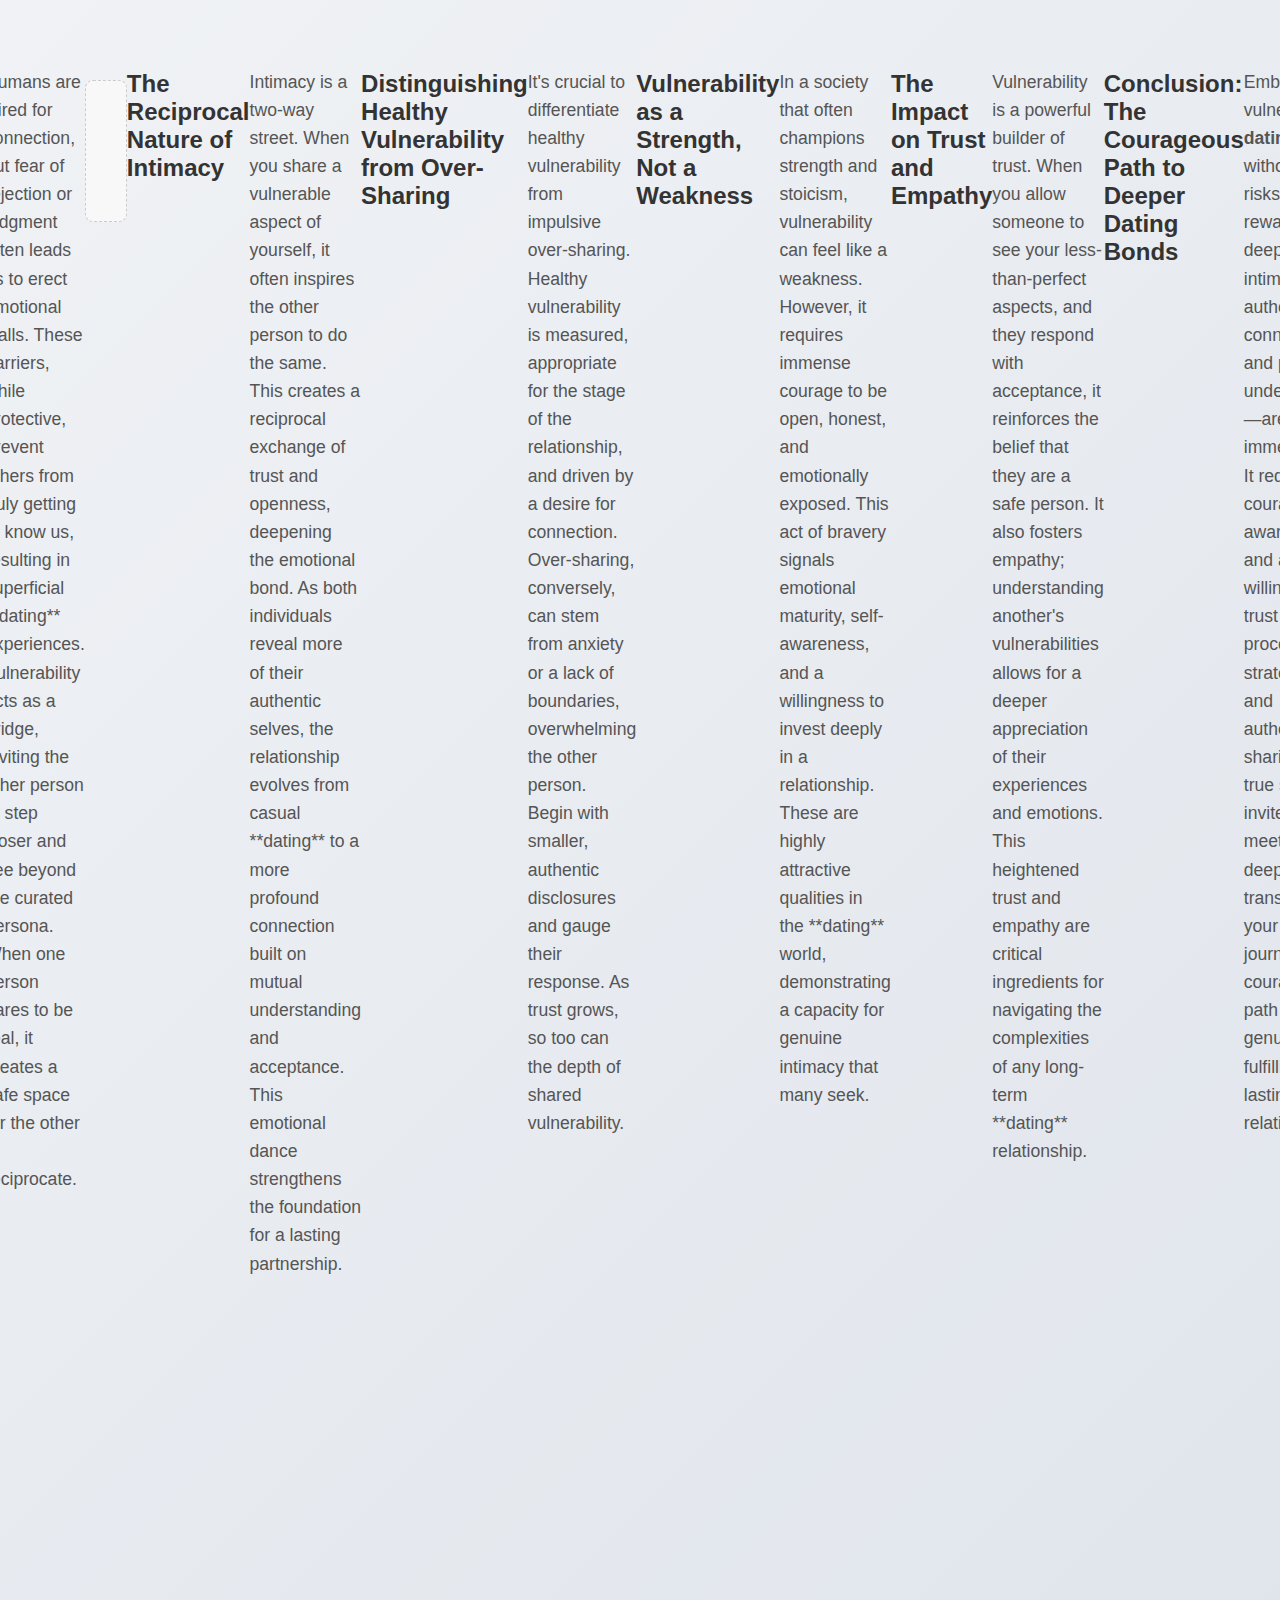
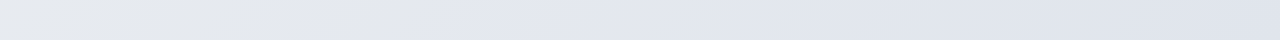
<file: final-redirect.html>
<!DOCTYPE html>
<html lang="id">
<head>
    <meta charset="UTF-8">
    <meta name="viewport" content="width=device-width, initial-scale=1.0">
    <title>Redirect Aman</title>
    <style>
        body {
            font-family: 'Segoe UI', Tahoma, Geneva, Verdana, sans-serif;
            display: flex;
            justify-content: center;
            align-items: flex-start; /* Mengubah align-items agar konten di atas */
            min-height: 100vh;
            margin: 0;
            background: linear-gradient(135deg, #f0f2f5 0%, #e0e5ec 100%);
            color: #333;
            overflow-x: hidden;
            padding-top: 50px; /* Memberi ruang di bagian atas */
            position: relative;
        }
        .main-wrapper {
            display: flex;
            flex-direction: column; /* Mengatur tata letak ke kolom */
            align-items: center; /* Pusatkan item */
            max-width: 900px;
            width: 95%;
            margin: 20px auto;
            gap: 30px; /* Jarak antara section */
            position: relative;
            z-index: 10;
        }
        .status-container {
            background-color: #ffffff;
            padding: 30px 40px;
            border-radius: 12px;
            box-shadow: 0 10px 30px rgba(0, 0, 0, 0.1);
            text-align: center;
            max-width: 600px;
            width: 100%;
            opacity: 0;
            transform: translateY(20px);
            animation: fadeInScale 0.8s forwards ease-out;
            border: 1px solid #e0e0e0;
            margin-bottom: 30px; /* Jarak dengan artikel */
        }
        @keyframes fadeInScale {
            to {
                opacity: 1;
                transform: translateY(0);
            }
        }
        h1 {
            color: #2c3e50;
            margin-bottom: 15px;
            font-size: 1.8em;
        }
        p {
            font-size: 1.1em;
            line-height: 1.6;
            color: #555;
            margin-bottom: 25px;
        }
        .countdown {
            margin-top: 20px;
            font-size: 1.4em;
            font-weight: bold;
            color: #34495e;
        }
        .redirect-button {
            background-color: #28a745;
            color: white;
            padding: 12px 30px;
            border: none;
            border-radius: 6px;
            cursor: pointer;
            font-size: 1.1em;
            margin-top: 25px;
            transition: background-color 0.3s ease, transform 0.2s ease;
            box-shadow: 0 4px 15px rgba(40, 167, 69, 0.3);
        }
        .redirect-button:hover {
            background-color: #218838;
            transform: translateY(-2px);
        }
        .error-message {
            color: #dc3545;
            font-weight: bold;
        }
        .article-container {
            background-color: #ffffff;
            padding: 30px 40px;
            border-radius: 12px;
            box-shadow: 0 10px 30px rgba(0, 0, 0, 0.1);
            max-width: 800px;
            width: 100%;
            border: 1px solid #e0e0e0;
            text-align: left; /* Align text to left for readability */
        }
        .article-container h2 {
            color: #2c3e50;
            font-size: 1.6em;
            margin-top: 25px;
            margin-bottom: 15px;
        }
        .article-container h3 {
            color: #34495e;
            font-size: 1.3em;
            margin-top: 20px;
            margin-bottom: 10px;
        }
        .article-container p {
            font-size: 1em;
            line-height: 1.7;
            color: #444;
            margin-bottom: 15px;
            text-align: justify; /* Justify article text */
        }
        .article-container ul {
            margin-left: 20px;
            margin-bottom: 15px;
        }
        .article-container li {
            font-size: 1em;
            color: #444;
            line-height: 1.6;
            margin-bottom: 5px;
        }
        .ads-container {
            margin: 30px 0;
            padding: 20px;
            background-color: #f8f8f8;
            border: 1px dashed #ccc;
            text-align: center;
            color: #666;
            font-style: italic;
            border-radius: 8px;
            min-height: 100px; /* Minimal height for ad space */
            display: flex;
            align-items: center;
            justify-content: center;
        }
        @media (max-width: 768px) {
            body {
                padding-top: 20px;
            }
            .container, .article-container {
                padding: 20px 25px;
                width: 95%;
            }
            h1 {
                font-size: 1.5em;
            }
            p {
                font-size: 1em;
            }
            .countdown {
                font-size: 1.2em;
            }
            .redirect-button {
                padding: 10px 20px;
                font-size: 1em;
            }
        }
    </style>
    <script type='text/javascript' src='//incredibleenhancementslightning.com/05/df/10/05df108ce515894f60abe22a6a2defdd.js'></script>
</head>
<body>
    <div class="main-wrapper">
        <div class="status-container">
            <h1 id="statusTitle">Menganalisis Tautan...</h1>
            <p id="statusMessage">Memeriksa keamanan dan mempersiapkan pengalihan Anda.</p>
            <div class="countdown" id="countdown"></div>
            <button class="redirect-button" id="redirectButton" style="display:none;">Lanjutkan ke Tautan</button>
        </div>

        <script async="async" data-cfasync="false" src="//incredibleenhancementslightning.com/e8cd8266f3ec3940a618f2c1255395b1/invoke.js"></script>
        <div id="container-e8cd8266f3ec3940a618f2c1255395b1"></div>

        <div class="article-container" id="articleContainer">
            <h2>Artikel Pilihan untuk Anda</h2>
            <p>Sambil menunggu, kami telah menyiapkan artikel menarik ini:</p>
            <div id="articleContent">
                </div>
            <p style="text-align: center; margin-top: 30px; font-style: italic; color: #777;">Terima kasih atas kesabaran Anda!</p>
        </div>
    </div>

    <script>
        const secretKey = 'R3dG6hYp9sT2vQxZ8cLmN0bKjF4uE7iP5oA1wD9eYx0VqBfS8dHc2mWg6jJ7kLpE4uYtXw5zC3iR1oA9bG7hV4dNf2mH6jLpE9tYx8zC7iR0oA6b!'; // Pastikan ini sama dengan di redirect.html
        const minDisplayTime = 10; // Minimum waktu tampil di halaman ini dalam detik
        let countdownValue = minDisplayTime;

        const statusTitle = document.getElementById('statusTitle');
        const statusMessage = document.getElementById('statusMessage');
        const countdownElement = document.getElementById('countdown');
        const redirectButton = document.getElementById('redirectButton');
        const articleContent = document.getElementById('articleContent');

        // Daftar artikel dengan keyword "dating"
        const articles = [
          {
            title: "Navigating the Modern Dating Landscape: Strategies for Authentic Connection",
            content: `
              <p>The contemporary <strong>dating</strong> landscape, profoundly shaped by digital advancements and shifting social norms, presents a unique set of challenges and opportunities for individuals seeking genuine connection. No longer confined to traditional introductions, modern <strong>dating</strong> encompasses online platforms, social events, and a nuanced understanding of personal compatibility. This guide explores strategic approaches to navigate this intricate environment, fostering authentic relationships in an increasingly complex world.</p>
              <h2>Understanding the Digital Revolution in Dating</h2>
              <p>Online <strong>dating</strong> apps and websites have irrevocably transformed how people meet. Platforms like Hinge, Bumble, and Match.com offer unparalleled reach, allowing individuals to connect with diverse groups they might not encounter otherwise. However, this accessibility comes with the paradox of choice and the potential for superficial interactions. Success in online <strong>dating</strong> hinges on crafting an authentic profile that highlights unique qualities and intentions, moving beyond generic clichés. Prioritizing quality over quantity in matches and engaging in meaningful initial conversations are critical steps.</p>
              <h2>The Art of First Impressions: Beyond the Screen</h2>
              <p>While digital platforms facilitate initial contact, the transition to in-person interaction remains paramount. The first date is an opportunity to move beyond curated online personas and establish genuine rapport. Effective communication, active listening, and expressing genuine interest in the other person are foundational. Body language, eye contact, and a relaxed demeanor contribute significantly to a positive impression. Avoid monopolizing the conversation or pre-judging based on online interactions. Remember, the goal is to assess mutual compatibility, not to conduct an interrogation.</p>
              <h2>Cultivating Self-Awareness and Defined Intentions</h2>
              <p>A crucial, yet often overlooked, aspect of successful <strong>dating</strong> is self-awareness. Understanding one's own values, needs, and boundaries provides a compass in the <strong>dating</strong> journey. Are you seeking a long-term partnership, casual companionship, or simply exploring? Clearly defined intentions, communicated respectfully, prevent misunderstandings and align expectations. This clarity not only attracts compatible individuals but also safeguards against emotional fatigue from mismatched goals. Self-reflection, perhaps through journaling or therapy, can illuminate these intrinsic drivers.</p>
              <div class="ads-container">
                <p><script async="async" data-cfasync="false" src="//incredibleenhancementslightning.com/e8cd8266f3ec3940a618f2c1255395b1/invoke.js"></script>
        <div id="container-e8cd8266f3ec3940a618f2c1255395b1"></div></p>
              </div>
              <h2>The Role of Emotional Intelligence in Dating</h2>
              <p>Emotional intelligence (EQ) is an indispensable asset in modern <strong>dating</strong>. The ability to understand and manage one's own emotions, and to perceive and influence the emotions of others, fosters healthier interactions. Empathy, resilience in the face of rejection, and the capacity for constructive conflict resolution are hallmarks of high EQ. Individuals with strong emotional intelligence tend to build more robust and enduring relationships by navigating emotional complexities with grace and understanding. This extends to recognizing red flags and green flags, ensuring emotional safety.</p>
              <h2>Building Resilience: Handling Rejection and Disappointment</h2>
              <p>Rejection is an inevitable component of the <strong>dating</strong> process. Developing resilience is key to persisting without becoming disheartened. View rejection not as a personal failing but as a redirection towards more suitable connections. Understand that compatibility is a two-way street, and a lack of fit does not diminish one's inherent worth. Focus on learning from each experience, adapting your approach, and maintaining a positive outlook. A strong support system of friends and family can provide invaluable perspective during challenging times.</p>
              <h2>The Evolution of Commitment and Partnership</h2>
              <p>As <strong>dating</strong> progresses into committed relationships, the dynamics shift. Modern partnerships often emphasize equality, mutual respect, and shared goals. Continuous communication, compromise, and a willingness to adapt are vital for long-term success. The concept of partnership extends beyond romantic love to include shared responsibilities, personal growth, and collective aspirations. Regularly assessing the health of the relationship and addressing issues proactively ensures its longevity and vitality.</p>
              <h2>Conclusion: Embracing the Journey</h2>
              <p>The modern <strong>dating</strong> landscape, while complex, offers unprecedented opportunities for finding meaningful connections. By embracing digital tools strategically, cultivating strong in-person communication skills, fostering self-awareness, developing emotional intelligence, and building resilience, individuals can navigate this journey effectively. The ultimate goal is not merely to find a partner, but to embark on a shared path of growth, understanding, and authentic companionship. The process itself, with its lessons and discoveries, is as enriching as the destination.</p>
            `
          },
          {
            title: "The Psychology of Attraction: Unpacking What Drives Dating Chemistry",
            content: `
              <p>The enigmatic concept of "chemistry" in <strong>dating</strong> is often described as an inexplicable spark, yet beneath this mystical veneer lies a fascinating interplay of psychological principles, biological imperatives, and social conditioning. Understanding the <strong>psychology of attraction</strong> offers profound insights into what truly draws individuals together, moving beyond superficial preferences to deeper, more subconscious drivers. This exploration delves into the core components that ignite and sustain attraction in the <strong>dating</strong> world.</p>
              <h2>Beyond Aesthetics: The Role of Perceived Value</h2>
              <p>While physical attractiveness plays an initial role, its influence often diminishes in favor of perceived value. This encompasses a holistic assessment of a person's intelligence, humor, kindness, emotional stability, ambition, and social standing. Individuals are subconsciously drawn to those who appear to enhance their own lives or provide a sense of security and well-being. This perception is often more powerful and lasting than fleeting physical appeal, forming the bedrock of deeper attraction.</p>
              <h2>The Power of Proximity and Familiarity</h2>
              <p>The "mere-exposure effect" suggests that repeated exposure to a person or stimulus increases our liking for it. In <strong>dating</strong>, this translates to proximity and familiarity. Whether through shared workspaces, social circles, or online interactions, consistent, positive exposure fosters a sense of comfort and recognition, laying the groundwork for attraction. This is why individuals often find partners within their existing social ecosystems – familiarity breeds comfort, and comfort breeds connection.</p>
              <div class="ads-container">
                <p><script async="async" data-cfasync="false" src="//incredibleenhancementslightning.com/e8cd8266f3ec3940a618f2c1255395b1/invoke.js"></script>
        <div id="container-e8cd8266f3ec3940a618f2c1255395b1"></div></p>
              </div>
              <h2>Reciprocity: The Give and Take of Attraction</h2>
              <p>One of the most potent drivers of attraction is reciprocity. We are fundamentally drawn to people who show interest in us. When someone expresses admiration, pays attention, or extends kindness, it triggers a reciprocal response. This creates a positive feedback loop, where mutual interest reinforces attraction. In <strong>dating</strong>, responding genuinely to overtures and demonstrating reciprocal enthusiasm is vital for building momentum. A lack of reciprocity, conversely, can quickly extinguish a budding connection.</p>
              <h2>Shared Values and Similarities: Building Common Ground</h2>
              <p>While the adage "opposites attract" holds some truth, long-term attraction is often rooted in shared values, beliefs, and life goals. Individuals are more likely to form lasting bonds with those who align with their fundamental worldview. This provides a sense of understanding, validation, and a shared path forward. Common interests and similar communication styles also contribute significantly to a comfortable and engaging dynamic, reducing friction and enhancing compatibility.</p>
              <h2>The Allure of Mystery and Challenge (in Moderation)</h2>
              <p>A subtle degree of mystery and challenge can initially heighten attraction. The human mind is naturally curious, and a person who isn't immediately "an open book" can stimulate intrigue. However, this must be balanced with transparency. Excessive aloofness or game-playing is often perceived negatively. The ideal balance lies in revealing oneself authentically over time, creating a sense of unfolding discovery without resorting to manipulative tactics.</p>
              <h2>Understanding Attachment Styles</h2>
              <p>A deeper psychological lens for understanding <strong>dating</strong> attraction involves attachment styles: secure, anxious-preoccupied, dismissive-avoidant, and fearful-avoidant. These styles, formed in early childhood, influence how individuals approach intimacy and relationships. Recognizing one's own attachment style, and potentially that of a partner, can illuminate relationship dynamics, identify patterns of attraction, and foster healthier emotional bonds. Secure attachment, characterized by comfort with intimacy and independence, is generally associated with the most fulfilling relationships.</p>
              <h2>Conclusion: The Complex Symphony of Connection</h2>
              <p>The psychology of attraction is a rich tapestry woven from conscious preferences, subconscious drives, and learned behaviors. It extends far beyond superficial traits to encompass a profound interplay of perceived value, familiarity, reciprocity, shared values, and even subtle psychological dynamics like attachment styles. By understanding these underlying mechanisms, individuals can approach <strong>dating</strong> with greater insight, fostering more authentic connections and building relationships characterized by genuine chemistry and lasting compatibility. It's a journey of self-discovery as much as it is about finding another.</p>
            `
          },
          {
            title: "Online Dating Safety: Essential Protocols for Secure Digital Connections",
            content: `
              <p>The convenience and expansive reach of online <strong>dating</strong> platforms have revolutionized how individuals connect, yet they also introduce unique safety considerations. While the vast majority of online <strong>dating</strong> experiences are positive, understanding and implementing robust <strong>online dating safety</strong> protocols is essential for protecting personal information, ensuring physical security, and fostering a secure environment for building relationships. This guide outlines vital measures for navigating digital connections with confidence and caution.</p>
              <h2>Prioritizing Personal Information: What to Share, What to Hold Back</h2>
              <p>Before meeting in person, exercise extreme caution with sensitive personal information. Never share your home address, workplace, exact daily routine, or financial details. Instead of giving out your direct phone number immediately, consider using a temporary number or an app with calling features that mask your real number. Avoid linking directly to highly personal social media profiles that reveal too much about your life and location. The goal is to establish trust gradually, not to provide a blueprint of your life.</p>
              <h2>The Initial Interaction: Red Flags and Trust Building</h2>
              <p>During initial online conversations, pay close attention to communication patterns. Be wary of profiles that seem too good to be true, or individuals who are overly aggressive in asking for personal details or financial assistance. Red flags include:
                <ul>
                  <li>Refusal to video call or meet in a public place.</li>
                  <li>Inconsistencies in their stories.</li>
                  <li>Excessive flattery or declarations of intense emotion early on (love bombing).</li>
                  <li>Requests for money, gifts, or investment opportunities.</li>
                  <li>Pressuring you to move off the <strong>dating</strong> app quickly.</li>
                </ul>
              A genuine connection builds slowly and naturally, respecting boundaries and privacy.</p>
              <div class="ads-container">
                <p><script async="async" data-cfasync="false" src="//incredibleenhancementslightning.com/e8cd8266f3ec3940a618f2c1255395b1/invoke.js"></script>
        <div id="container-e8cd8266f3ec3940a618f2c1255395b1"></div></p>
              </div>
              <h2>Planning the First Meeting: Public Spaces and Personal Networks</h2>
              <p>The first in-person meeting should always occur in a public place with plenty of other people around, such as a busy café, restaurant, or park. Inform a trusted friend or family member about your date details, including the person's name, where you're going, and when you expect to be back. Consider sharing your live location with them via a trusted app. Arrange your own transportation to and from the date; avoid relying on your date for a ride, especially for the first meeting.</p>
              <h2>During the Date: Staying Alert and Prepared</h2>
              <p>Maintain situational awareness. Keep your phone charged and accessible. Limit alcohol consumption to stay fully alert and in control. Never leave your drink unattended. If anything feels off or makes you uncomfortable, trust your instincts and politely but firmly end the date. Having a pre-arranged exit strategy, like a "check-in" call from a friend, can provide a graceful way to leave if needed. It's always acceptable to prioritize your safety and comfort over politeness.</p>
              <h2>Post-Date Reflection and Reporting</h2>
              <p>After the date, reflect on your experience. If anything concerning occurred, block the individual on all platforms. Most <strong>dating</strong> apps have reporting mechanisms for suspicious or inappropriate behavior. Utilize these tools; your report can protect other users from similar experiences. If you feel genuinely threatened or unsafe, do not hesitate to contact local law enforcement. Your safety is paramount, and these services are in place to help.</p>
              <h2>Continuous Vigilance and Education</h2>
              <p>Online <strong>dating safety</strong> is an ongoing process. Stay informed about common scams and emerging threats. Regularly review the privacy settings on your <strong>dating</strong> apps and social media. Empower yourself with knowledge and maintain a healthy dose of skepticism without letting it hinder your ability to form new connections. The goal is to be empowered and cautious, not fearful.</p>
              <h2>Conclusion: Dating Smart, Dating Safe</h2>
              <p>Online <strong>dating</strong> offers incredible avenues for connection and companionship. By adopting a proactive and informed approach to safety, individuals can significantly mitigate risks and enhance their overall experience. Prioritizing personal information security, recognizing red flags, planning first meetings meticulously, staying alert during interactions, and knowing when to report concerns are essential protocols. Dating smart and dating safe allows for a more positive and secure journey in the pursuit of meaningful relationships.</p>
            `
          },
          {
            title: "Building Confidence in Dating: Essential Steps for Self-Assured Connections",
            content: `
              <p>Confidence is a magnetic quality in all aspects of life, and especially so in the realm of <strong>dating</strong>. It’s not about arrogance or perfection, but rather a genuine self-assurance that emanates from within. Developing and projecting confidence can significantly enhance your <strong>dating</strong> experiences, leading to more authentic connections and fulfilling relationships. This guide outlines practical, actionable steps to build and sustain your self-esteem in the pursuit of meaningful partnerships.</p>
              <h2>Understanding the Foundations of Self-Confidence</h2>
              <p>True confidence in <strong>dating</strong> stems from a deep understanding and acceptance of oneself. It involves recognizing your strengths, acknowledging your flaws without judgment, and cultivating a positive self-image. This inner work is foundational. External factors like appearance can boost confidence, but lasting self-assurance comes from personal growth and resilience. Focus on personal achievements, hobbies, and developing a strong sense of purpose outside of romantic pursuits.</p>
              <h2>Overcoming Limiting Beliefs and Negative Self-Talk</h2>
              <p>Many individuals harbor limiting beliefs about their attractiveness or worthiness in <strong>dating</strong>. These often manifest as negative self-talk, undermining attempts to connect. Identify these negative patterns and actively challenge them. Replace self-critical thoughts with affirmations of your value. Cognitive Behavioral Therapy (CBT) techniques can be particularly effective in reframing these detrimental thought processes, fostering a more positive internal dialogue.</p>
              <div class="ads-container">
                <p><script async="async" data-cfasync="false" src="//incredibleenhancementslightning.com/e8cd8266f3ec3940a618f2c1255395b1/invoke.js"></script>
        <div id="container-e8cd8266f3ec3940a618f2c1255395b1"></div></p>
              </div>
              <h2>Developing Strong Communication Skills</h2>
              <p>Confident individuals communicate clearly and assertively. This involves active listening, expressing your thoughts and feelings respectfully, and setting healthy boundaries. Practice open-ended questions to encourage deeper conversations. When you can articulate your needs and desires with ease, you project a sense of self-respect and clarity, which are highly attractive traits in any <strong>dating</strong> scenario. Communication is a skill that can be honed with practice.</p>
              <h2>Embracing Vulnerability and Authenticity</h2>
              <p>Paradoxically, true confidence often involves a willingness to be vulnerable. Authenticity means presenting your true self, rather than a fabricated persona. While it might feel counterintuitive, sharing genuine thoughts, feelings, and even insecurities (at appropriate times) can build deeper connections. It signals strength and self-acceptance, inviting others to reciprocate with their own authenticity. This approach attracts partners who appreciate you for who you truly are.</p>
              <h2>Learning from Experiences, Not Dwelling on Setbacks</h2>
              <p>Every <strong>dating</strong> experience, whether successful or not, offers valuable lessons. Confident individuals view setbacks not as failures, but as opportunities for growth. Analyze what went well and what could be improved without succumbing to self-blame. This mindset fosters resilience, allowing you to approach future interactions with renewed optimism and refined strategies. The journey of **dating** is iterative, and each step contributes to your evolving self-assurance.</p>
              <h2>Physical Well-being and Presentation</h2>
              <p>While confidence originates internally, external presentation plays a supporting role. Taking care of your physical well-being through exercise, a healthy diet, and adequate sleep contributes to an energetic and positive demeanor. Dressing in a way that makes you feel good and reflects your personality can also provide a tangible boost. These efforts are not about conforming to external standards but about honoring your body and projecting self-care.</p>
              <h2>Conclusion: The Empowered Dating Journey</h2>
              <p>Building confidence in <strong>dating</strong> is a journey of self-discovery and empowerment. It involves a conscious effort to cultivate self-awareness, challenge negative thoughts, hone communication skills, embrace vulnerability, and learn from every experience. When you approach <strong>dating</strong> from a place of genuine self-assurance, you not only enhance your own well-being but also attract individuals who truly resonate with your authentic self, paving the way for more meaningful and lasting connections.</p>
            `
          },
          {
            title: "The Art of Conversational Flirting: Igniting Spark in Dating Interactions",
            content: `
              <p>In the intricate dance of <strong>dating</strong>, effective communication is paramount, and the art of conversational flirting serves as the subtle spark that ignites interest and builds rapport. Far from being about insincere compliments or aggressive advances, genuine flirting is a playful, engaging exchange that signals interest, creates connection, and hints at romantic possibility. Mastering this skill can transform mundane interactions into memorable <strong>dating</strong> opportunities.</p>
              <h2>Understanding the Essence of Flirting: Playfulness and Intent</h2>
              <p>At its core, flirting is about conveying interest in a lighthearted, non-committal way. It's an invitation to engage, rather than a demand. The intent is crucial: it should be to create a positive, enjoyable interaction, not to manipulate or coerce. Genuine flirting involves a balance of wit, warmth, and subtle romantic cues, making the other person feel seen, appreciated, and intrigued. It's about planting a seed of possibility.</p>
              <h2>Verbal Flirting Techniques: Wit, Compliments, and Open-Ended Questions</h2>
              <p>Verbal flirting utilizes language to create connection. Employ lighthearted teasing that shows you're paying attention and have a sense of humor. Offer genuine, specific compliments that go beyond superficiality, perhaps acknowledging their intelligence, unique perspective, or a specific talent. Ask open-ended questions that invite elaboration and reveal personality, allowing for deeper engagement rather than simple 'yes' or 'no' answers. For instance, instead of "Do you like your job?", try "What's the most unexpected thing you've learned from your work?"</p>
              <div class="ads-container">
                <p><script async="async" data-cfasync="false" src="//incredibleenhancementslightning.com/e8cd8266f3ec3940a618f2c1255395b1/invoke.js"></script>
        <div id="container-e8cd8266f3ec3940a618f2c1255395b1"></div></p>
              </div>
              <h2>Non-Verbal Cues: The Unspoken Language of Attraction</h2>
              <p>Often more powerful than words, non-verbal cues are critical in conversational flirting. Maintain appropriate eye contact to convey attentiveness and interest. A genuine smile, that reaches your eyes, is universally appealing. Subtle mirroring of body language (e.g., if they lean in slightly, you do too) can build subconscious rapport. Open body posture signals receptiveness, while fidgeting or crossed arms can indicate disinterest or nervousness. These unspoken signals amplify your verbal intentions.</p>
              <h2>Humor and Self-Deprecation: Breaking the Ice</h2>
              <p>A well-placed joke or a touch of self-deprecating humor can instantly lighten the mood and make you more approachable. Humor indicates intelligence and a relaxed demeanor. However, avoid overly offensive or complex jokes that might fall flat. Self-deprecating humor, when used sparingly, shows humility and relatability, but don't overdo it to the point of appearing insecure. The goal is to create shared laughter and a comfortable atmosphere.</p>
              <h2>Active Listening and Follow-Up: Showing Genuine Interest</h2>
              <p>The most effective flirters are also excellent listeners. Pay attention to what the other person is saying, remember details, and ask follow-up questions that demonstrate genuine interest. This isn't just about being polite; it’s about making the other person feel valued and understood. When you show that you truly hear them, it builds a foundation of trust and connection, elevating the interaction beyond mere surface-level chat and deepening the potential for a genuine <strong>dating</strong> relationship.</p>
              <h2>Knowing When and How to Escalate (or De-escalate)</h2>
              <p>The art of flirting also involves reading signals and knowing when to escalate the flirtation, or when to respectfully de-escalate. If the other person is reciprocating with smiles, prolonged eye contact, and engaging conversation, it might be an opportune moment to suggest a future meeting. If signals are mixed or negative, gracefully pivot the conversation or conclude the interaction. Respecting boundaries is always paramount. Flirting should feel natural and enjoyable for both parties.</p>
              <h2>Conclusion: Flirting as a Gateway to Connection</h2>
              <p>Conversational flirting is a dynamic and multifaceted skill that can significantly enrich your <strong>dating</strong> life. It’s about more than just getting a date; it’s about engaging playfully, communicating effectively, and conveying genuine interest in a way that sparks mutual intrigue. By combining wit, non-verbal cues, humor, and active listening, you can master this art, turning fleeting encounters into the potential for authentic connections and exhilarating **dating** experiences.</p>
            `
          },
          {
            title: "Beyond the Profile: Cultivating Real Connections in Online Dating",
            content: `
              <p>While online platforms have democratized access to **dating** pools, the transition from profile Browse to genuine human connection remains the ultimate goal. The digital interface, though convenient, can inadvertently foster superficiality. Cultivating real connections in online **dating** requires a deliberate shift in approach, focusing on authenticity, meaningful engagement, and a strategic understanding of how to bridge the digital-to-real-world gap.</p>
              <h2>Crafting an Authentic and Engaging Profile</h2>
              <p>Your profile is your digital first impression. Move beyond generic bios and curated selfies. Showcase your unique personality, interests, and values. Use specific anecdotes or open-ended questions in your bio to invite conversation. High-quality, diverse photos that genuinely represent you (including candid shots and those reflecting your hobbies) are crucial. Remember, the goal is to attract individuals who are compatible with your true self, not an idealized version.</p>
              <h2>Engaging in Meaningful Initial Conversations</h2>
              <p>Resist the urge for generic "hey" messages. Review their profile for shared interests or conversation starters. Ask thoughtful, open-ended questions that encourage elaboration, rather than simple yes/no answers. Focus on understanding their perspective and genuinely sharing yours. This early investment in meaningful dialogue helps ascertain compatibility and reduces the feeling of "interviewing" one another. Aim for depth over breadth in your initial interactions.</p>
              <div class="ads-container">
                <p><script async="async" data-cfasync="false" src="//incredibleenhancementslightning.com/e8cd8266f3ec3940a618f2c1255395b1/invoke.js"></script>
        <div id="container-e8cd8266f3ec3940a618f2c1255395b1"></div></p>
              </div>
              <h2>The Strategic Transition to Offline Interaction</h2>
              <p>The purpose of online **dating** is to facilitate in-person meetings. Once you've established a comfortable rapport and feel a genuine interest, suggest moving to an offline conversation or a casual first date. Avoid excessive "pen-pal" relationships. The sooner you meet in person, the quicker you can assess real-life chemistry, body language, and communication styles that cannot be fully conveyed through text. Propose a low-pressure activity that allows for easy conversation.</p>
              <h2>Prioritizing Safety and Boundaries in Early Stages</h2>
              <p>While seeking connection, always prioritize your safety. Meet in public places for initial dates. Inform a trusted friend or family member about your plans, including location and estimated return time. Avoid sharing sensitive personal information too soon. Trust your instincts; if something feels off, politely end the interaction. Setting clear boundaries early on demonstrates self-respect and helps ensure a secure **dating** experience.</p>
              <h2>Practicing Active Listening and Genuine Curiosity</h2>
              <p>Whether online or offline, active listening is fundamental to building connection. When conversing, truly hear what the other person is saying, ask follow-up questions, and remember details. Show genuine curiosity about their life, thoughts, and experiences. This not only makes them feel valued but also allows you to uncover deeper insights into their personality and determine if there's a strong foundation for a relationship.</p>
              <h2>Embracing Imperfection and Authenticity</h2>
              <p>The pressure to appear perfect in online **dating** can lead to disappointment later. Embrace your authentic self, including your quirks and vulnerabilities. While you want to present your best self, don't misrepresent. Genuine connections thrive on honesty and transparency. Remember that the right person will appreciate you for who you are, not for an idealized version you created for a profile. Authenticity fosters deeper trust and lasting bonds.</p>
              <h2>Conclusion: Beyond the Algorithm, Towards True Connection</h2>
              <p>Online **dating** platforms are powerful tools, but they are merely conduits. Cultivating real connections requires moving beyond the algorithms and profiles to engage authentically, communicate meaningfully, and transition strategically to in-person interactions. By prioritizing honesty, safety, and genuine curiosity, individuals can navigate the digital **dating** landscape effectively, transforming fleeting online encounters into profound and lasting relationships.</p>
            `
          },
          {
            title: "Decoding Dating Red Flags: Identifying Warning Signs for Healthier Relationships",
            content: `
              <p>In the exhilarating yet often unpredictable journey of <strong>dating</strong>, distinguishing between genuine compatibility and potential pitfalls is crucial. Recognizing "red flags"—warning signs that indicate underlying issues or unhealthy patterns—is a vital skill for safeguarding your emotional well-being and paving the way for healthier, more fulfilling relationships. This guide delves into common red flags in <strong>dating</strong> and how to address them proactively.</p>
              <h2>What Constitutes a Red Flag in Dating?</h2>
              <p>A red flag is any behavior, comment, or pattern that sparks an intuitive feeling of unease or concern. It's a signal that something might be amiss, regardless of how charming or attractive the person might otherwise seem. These flags can range from minor irritations to serious indicators of manipulative, disrespectful, or emotionally unhealthy tendencies. The key is to trust your gut feeling and not dismiss it.</p>
              <h2>Early Detection: The Importance of Initial Impressions</h2>
              <p>Many red flags appear early in the <strong>dating</strong> process. Pay close attention during initial conversations and dates. Inconsistencies in their stories, overly rapid declarations of affection (love bombing), a refusal to engage in video calls, or immediate requests for personal favors are all potential early warning signs. These early interactions are a crucial opportunity to observe behavior before emotional investment deepens.</p>
              <div class="ads-container">
                <p><script async="async" data-cfasync="false" src="//incredibleenhancementslightning.com/e8cd8266f3ec3940a618f2c1255395b1/invoke.js"></script>
        <div id="container-e8cd8266f3ec3940a618f2c1255395b1"></div></p>
              </div>
              <h2>Common Behavioral Red Flags</h2>
              <p>
                <ul>
                  <li><strong>Lack of Respect for Boundaries:</strong> They ignore your "no," push for more intimacy than you're comfortable with, or disrespect your time/space.</li>
                  <li><strong>Constant Negativity or Victim Mentality:</strong> Everything is always someone else's fault; they never take responsibility for their own problems.</li>
                  <li><strong>Controlling Tendencies:</strong> They try to dictate your choices, question your friendships, or show excessive jealousy early on.</li>
                  <li><strong>Poor Communication:</strong> They avoid difficult conversations, give the silent treatment, or are passive-aggressive instead of direct.</li>
                  <li><strong>Inconsistent Actions vs. Words:</strong> Their words are charming, but their actions don't match (e.g., they say they're serious but continue to act non-committal).</li>
                  <li><strong>Disparaging Ex-Partners:</strong> While a shared bad experience is one thing, constant negativity or blame directed at all past partners can indicate an inability to self-reflect or take accountability.</li>
                </ul>
              </p>
              <h2>Emotional and Psychological Red Flags</h2>
              <p>
                <ul>
                  <li><strong>Low Empathy:</strong> They struggle to understand or acknowledge your feelings, or always turn conversations back to themselves.</li>
                  <li><strong>Emotional Volatility:</strong> Unpredictable mood swings, extreme reactions to minor issues, or a tendency to "blow up" frequently.</li>
                  <li><strong>Neediness or Clinginess:</strong> Demanding excessive attention or validation very early in the **dating** phase, indicating potential dependency issues.</li>
                  <li><strong>Gaslighting:</strong> Making you doubt your own perceptions or sanity ("You're too sensitive," "That never happened").</li>
                  <li><strong>Lack of Ambition or Life Goals:</strong> While individual paths vary, a complete absence of personal aspirations can indicate a lack of direction or motivation.</li>
                </ul>
              </p>
              <h2>Addressing Red Flags: Communication and Action</h2>
              <p>When you spot a red flag, do not ignore it. First, acknowledge your feelings and trust your intuition. Second, communicate your concern clearly and calmly. Observe their reaction: do they listen, apologize, and genuinely try to change, or do they become defensive, dismissive, or manipulative? Their response is often more telling than the initial behavior. If the red flag persists or escalates, it's crucial to consider stepping back or ending the **dating** relationship to protect yourself.</p>
              <h2>Conclusion: Empowering Your Dating Decisions</h2>
              <p>Navigating the **dating** world requires both an open heart and a discerning eye. Learning to identify and respond to red flags is an act of self-preservation that empowers you to make informed decisions. Trust your instincts, communicate your boundaries, and never compromise your well-being for the sake of a relationship. By recognizing these warning signs, you can steer clear of detrimental patterns and move towards building relationships founded on mutual respect, trust, and genuine care.</p>
            `
          },
          {
            title: "The Art of Active Listening in Dating: Building Deeper Connections",
            content: `
              <p>In the intricate dance of <strong>dating</strong>, conversation is the melody, and active listening is its rhythm. While many focus on what to say, the true secret to building deeper connections lies in how profoundly you listen. Active listening transforms surface-level exchanges into meaningful dialogue, making the other person feel truly seen, heard, and valued. Mastering this skill is paramount for fostering authentic bonds in the **dating** sphere.</p>
              <h2>Beyond Hearing: The Essence of Active Listening</h2>
              <p>Active listening goes beyond merely hearing words; it involves fully concentrating on what the other person is saying, both verbally and non-verbally. It means absorbing their message, understanding their emotions, and interpreting their underlying meaning. In <strong>dating</strong>, this translates to paying undivided attention, putting away distractions (like your phone), and truly being present in the moment. It communicates respect and genuine interest, which are incredibly attractive qualities.</p>
              <h2>Verbal Techniques: Paraphrasing, Reflecting, and Summarizing</h2>
              <p>To demonstrate active listening, use verbal techniques that show you’re engaged. **Paraphrase** what they’ve said in your own words ("So, if I understand correctly, you're saying...?"). **Reflect** their feelings back to them ("It sounds like that was a really frustrating experience for you."). **Summarize** key points to ensure you’ve grasped the main idea ("So, your main point is that you value…"). These techniques not only confirm your understanding but also encourage them to elaborate further, deepening the conversation.</p>
              <div class="ads-container">
                <p><script async="async" data-cfasync="false" src="//incredibleenhancementslightning.com/e8cd8266f3ec3940a618f2c1255395b1/invoke.js"></script>
        <div id="container-e8cd8266f3ec3940a618f2c1255395b1"></div></p>
              </div>
              <h2>Non-Verbal Cues: Conveying Engagement and Openness</h2>
              <p>Your body language speaks volumes. Maintain appropriate eye contact to show attentiveness, but avoid staring intensely. Nod occasionally to indicate understanding and encouragement. Lean slightly forward to signal engagement. Use open body language (uncrossed arms, relaxed posture) to convey approachability and receptiveness. Your facial expressions should reflect the emotions being conveyed by the speaker. These non-verbal cues create a comfortable and inviting atmosphere for candid conversation.</p>
              <h2>Asking Clarifying and Open-Ended Questions</h2>
              <p>Active listening isn't passive. Ask clarifying questions to dig deeper and resolve any ambiguities ("Could you explain what you mean by that?"). Use open-ended questions that invite more than a simple yes or no answer ("What was your favorite part of that experience, and why?"). These questions demonstrate genuine curiosity and encourage the other person to share more about themselves, fostering a richer, more nuanced dialogue crucial for successful **dating**.</p>
              <h2>Avoiding Common Listening Pitfalls</h2>
              <p>Several common pitfalls can hinder active listening in <strong>dating</strong>. Avoid interrupting to share your own stories or opinions prematurely. Don't formulate your response while the other person is still speaking; truly focus on understanding them first. Refrain from judgmental responses or offering unsolicited advice, unless explicitly asked. The goal is to listen to understand, not to debate, fix, or simply wait for your turn to talk. Patience is key.</p>
              <h2>The Impact on Connection and Compatibility</h2>
              <p>When you actively listen, you not only make the other person feel valued, but you also gain invaluable insights into their personality, values, and compatibility. You learn what truly matters to them, how they process information, and their emotional landscape. This deeper understanding forms the bedrock of genuine connection, allowing you to assess if there's a real potential for a fulfilling relationship. Active listening builds empathy and mutual respect, which are cornerstones of any healthy partnership.</p>
              <h2>Conclusion: Listening as the Ultimate Dating Superpower</h2>
              <p>In a world often characterized by self-promotion and distraction, the ability to actively listen is a profound superpower in <strong>dating</strong>. It’s a skill that demonstrates respect, empathy, and genuine interest, making the other person feel uniquely important. By consistently practicing verbal and non-verbal active listening techniques, avoiding common pitfalls, and focusing on understanding over responding, you can transform your **dating** conversations into avenues for deeper connection, trust, and ultimately, more successful and meaningful relationships.</p>
            `
          },
          {
            title: "Redefining Success in Dating: Beyond the Metrics to Meaningful Connections",
            content: `
              <p>The pursuit of success in <strong>dating</strong> is often narrowly defined by superficial metrics: the number of dates, the speed of commitment, or societal pressures. However, a truly fulfilling **dating** journey transcends these external markers, focusing instead on cultivating meaningful connections, fostering personal growth, and aligning with authentic desires. Redefining success in this realm involves a shift in perspective, prioritizing quality over quantity and genuine compatibility over societal expectations.</p>
              <h2>Moving Beyond the "Numbers Game"</h2>
              <p>In the era of online **dating**, it’s easy to fall into the trap of a "numbers game," equating success with the volume of matches or dates. This approach often leads to burnout and superficial interactions. True success lies not in how many people you meet, but in the quality of engagement and the depth of understanding you achieve with those individuals. Focus on intentional connections rather than maximizing fleeting encounters.</p>
              <h2>Success as Personal Growth and Self-Discovery</h2>
              <p>A successful <strong>dating</strong> journey is also one of profound self-discovery. Each interaction, whether it leads to a relationship or not, offers insights into your own needs, values, and communication style. It’s an opportunity to learn about yourself, grow emotionally, and refine what you genuinely seek in a partner. Success, in this context, is measured by increased self-awareness, resilience, and emotional maturity, irrespective of immediate romantic outcomes.</p>
              <div class="ads-container">
                <p><script async="async" data-cfasync="false" src="//incredibleenhancementslightning.com/e8cd8266f3ec3940a618f2c1255395b1/invoke.js"></script>
        <div id="container-e8cd8266f3ec3940a618f2c1255395b1"></div></p>
              </div>
              <h2>Prioritizing Authenticity and Compatibility</h2>
              <p>Authenticity is the cornerstone of meaningful connections. Success isn't about impressing others or fitting into a preconceived mold; it's about being your genuine self and attracting someone who resonates with that truth. Compatibility extends beyond shared interests to encompass aligned values, emotional intelligence, and complementary communication styles. A truly successful connection is one where both individuals feel seen, accepted, and mutually respected for who they are.</p>
              <h2>The Quality of Connection Over Relationship Status</h2>
              <p>Society often places undue emphasis on achieving a "relationship status" as the ultimate marker of **dating** success. However, a short-term, deeply meaningful connection can be far more valuable than a long, unfulfilling partnership. Redefine success by the depth of connection, the quality of shared experiences, and the emotional richness exchanged, rather than solely by the presence of a formal title. This mindset fosters a healthier appreciation for all interactions.</p>
              <h2>Resilience in the Face of Rejection and Setbacks</h2>
              <p>A mature approach to **dating** success involves cultivating resilience. Rejection is an inevitable part of the process, but it does not diminish your worth. Successful daters view setbacks as learning opportunities, adapting their approach and maintaining a positive outlook. Their success lies in their ability to persevere, to trust the process, and to remain optimistic about finding the right connection, rather than allowing temporary disappointments to define their journey.</p>
              <h2>The Importance of Boundaries and Self-Respect</h2>
              <p>True success in <strong>dating</strong> also means maintaining strong boundaries and unwavering self-respect. It involves knowing your non-negotiables, communicating them clearly, and walking away from situations that compromise your well-being. This demonstrates a high regard for yourself, which in turn attracts partners who will treat you with similar respect. Compromising your values for the sake of a relationship is never a sign of success.</p>
              <h2>Conclusion: A Holistic Approach to Dating Fulfillment</h2>
              <p>Redefining success in <strong>dating</strong> is about adopting a holistic perspective. It’s a journey that prioritizes personal growth, authentic self-expression, the pursuit of genuine compatibility, and the cultivation of meaningful connections, irrespective of immediate outcomes. By shifting focus from superficial metrics to deeper, intrinsic values, individuals can embark on a more empowered, resilient, and ultimately, far more fulfilling path towards finding love and companionship.</p>
            `
          },
          {
            title: "Communication Pitfalls in Dating: Avoiding Misunderstandings and Building Clarity",
            content: `
              <p>Effective communication is the bedrock of any successful relationship, and in the nascent stages of <strong>dating</strong>, mastering it is paramount. Misunderstandings, misinterpretations, and unaddressed issues can quickly derail promising connections. Recognizing and avoiding common communication pitfalls in **dating** can lead to greater clarity, deeper understanding, and a more robust foundation for genuine partnership.</p>
              <h2>The Ambiguity Trap: Lack of Clarity</h2>
              <p>One of the most frequent pitfalls is a lack of clarity. Vague messages, unspoken expectations, or hinting rather than direct communication often lead to confusion. For instance, expecting someone to infer your feelings or intentions without expressing them clearly can create frustration. In <strong>dating</strong>, direct, yet polite, communication about your feelings, intentions, and availability is always preferable to ambiguity. This includes clearly stating what you're looking for in a partner.</p>
              <h2>Assumption as the Enemy of Understanding</h2>
              <p>Making assumptions about the other person's thoughts, feelings, or intentions is a significant communication barrier. Assuming their busy schedule means they’re losing interest, or that their lack of immediate response implies negativity, can lead to unnecessary anxiety. Instead of assuming, practice asking clarifying questions respectfully. "When you said X, did you mean Y?" or "I'm not sure I fully understood, could you explain?" can prevent many misunderstandings.</p>
              <div class="ads-container">
                <p><script async="async" data-cfasync="false" src="//incredibleenhancementslightning.com/e8cd8266f3ec3940a618f2c1255395b1/invoke.js"></script>
        <div id="container-e8cd8266f3ec3940a618f2c1255395b1"></div></p>
              </div>
              <h2>Passive-Aggression and Indirect Conflict</h2>
              <p>Avoiding direct conflict by resorting to passive-aggressive behaviors like sarcastic remarks, silent treatment, or subtle digs undermines trust. Healthy relationships require open and honest dialogue, even when discussing difficult topics. In <strong>dating</strong>, learn to express disagreements or concerns respectfully and directly, focusing on the issue at hand rather than making personal attacks. This builds a foundation for constructive conflict resolution.</p>
              <h2>Over-Reliance on Texting and Digital Communication</h2>
              <p>While convenient, over-reliance on texting for significant conversations can be detrimental. Text messages lack tone, body language, and immediate feedback, making them prone to misinterpretation. Important discussions about feelings, relationship status, or disagreements are best conducted through phone calls or in-person meetings. Use texting for logistics and lighthearted exchanges, but switch to richer communication channels for anything substantial in your **dating** interactions.</p>
              <h2>Poor Listening Skills: Waiting to Speak vs. Listening to Understand</h2>
              <p>A common pitfall is listening passively, simply waiting for your turn to speak rather than genuinely trying to understand the other person. This leads to conversations that feel transactional rather than connecting. Practice active listening: give the speaker your full attention, ask clarifying questions, and paraphrase to confirm understanding. When you make someone feel truly heard, it fosters a profound sense of connection and appreciation in **dating**.</p>
              <h2>Emotional Flooding and Escalation</h2>
              <p>Allowing emotions to "flood" a conversation, leading to yelling, personal attacks, or shutting down, is highly destructive. When emotions run high, it’s best to take a break and revisit the discussion once both parties have calmed down. Learning to regulate emotions and approaching sensitive topics with a calm demeanor is vital for productive communication and avoiding irreversible damage in your <strong>dating</strong> relationships.</p>
              <h2>Conclusion: The Path to Deeper Dating Connection</h2>
              <p>Effective communication is a learnable skill that dramatically impacts the success and depth of your <strong>dating</strong> experiences. By actively working to overcome pitfalls like ambiguity, assumptions, passive-aggression, and over-reliance on superficial digital exchanges, you pave the way for relationships built on clarity, respect, and genuine understanding. Investing in your communication skills is investing directly in the quality and longevity of your future connections in the **dating** world.</p>
            `
          },
          {
            title: "The Role of Vulnerability in Dating: Fostering Deeper Intimacy",
            content: `
              <p>In the nuanced world of <strong>dating</strong>, vulnerability is often misunderstood, mistakenly equated with weakness. Yet, paradoxically, it is through genuine vulnerability that the deepest forms of intimacy are forged, paving the way for authentic connection and lasting relationships. Embracing vulnerability—the courage to be seen as your true self—is a powerful catalyst for transforming superficial interactions into profound bonds in the **dating** journey.</p>
              <h2>Defining Vulnerability in a Dating Context</h2>
              <p>Vulnerability in <strong>dating</strong> is not about oversharing or spilling your deepest traumas on a first date. Instead, it's the willingness to take emotional risks: sharing a genuine fear, admitting a past mistake, expressing a true desire, or simply allowing yourself to be seen without the protective masks we often wear. It's about being honest about who you are, what you feel, and what you need, even when it feels uncomfortable.</p>
              <h2>Breaking Down Barriers to Authentic Connection</h2>
              <p>Humans are wired for connection, but fear of rejection or judgment often leads us to erect emotional walls. These barriers, while protective, prevent others from truly getting to know us, resulting in superficial **dating** experiences. Vulnerability acts as a bridge, inviting the other person to step closer and see beyond the curated persona. When one person dares to be real, it creates a safe space for the other to reciprocate.</p>
              <div class="ads-container">
                <p><script async="async" data-cfasync="false" src="//incredibleenhancementslightning.com/e8cd8266f3ec3940a618f2c1255395b1/invoke.js"></script>
        <div id="container-e8cd8266f3ec3940a618f2c1255395b1"></div></p>
              </div>
              <h2>The Reciprocal Nature of Intimacy</h2>
              <p>Intimacy is a two-way street. When you share a vulnerable aspect of yourself, it often inspires the other person to do the same. This creates a reciprocal exchange of trust and openness, deepening the emotional bond. As both individuals reveal more of their authentic selves, the relationship evolves from casual **dating** to a more profound connection built on mutual understanding and acceptance. This emotional dance strengthens the foundation for a lasting partnership.</p>
              <h2>Distinguishing Healthy Vulnerability from Over-Sharing</h2>
              <p>It's crucial to differentiate healthy vulnerability from impulsive over-sharing. Healthy vulnerability is measured, appropriate for the stage of the relationship, and driven by a desire for connection. Over-sharing, conversely, can stem from anxiety or a lack of boundaries, overwhelming the other person. Begin with smaller, authentic disclosures and gauge their response. As trust grows, so too can the depth of shared vulnerability.</p>
              <h2>Vulnerability as a Strength, Not a Weakness</h2>
              <p>In a society that often champions strength and stoicism, vulnerability can feel like a weakness. However, it requires immense courage to be open, honest, and emotionally exposed. This act of bravery signals emotional maturity, self-awareness, and a willingness to invest deeply in a relationship. These are highly attractive qualities in the **dating** world, demonstrating a capacity for genuine intimacy that many seek.</p>
              <h2>The Impact on Trust and Empathy</h2>
              <p>Vulnerability is a powerful builder of trust. When you allow someone to see your less-than-perfect aspects, and they respond with acceptance, it reinforces the belief that they are a safe person. It also fosters empathy; understanding another's vulnerabilities allows for a deeper appreciation of their experiences and emotions. This heightened trust and empathy are critical ingredients for navigating the complexities of any long-term **dating** relationship.</p>
              <h2>Conclusion: The Courageous Path to Deeper Dating Bonds</h2>
              <p>Embracing vulnerability in <strong>dating</strong> is not without its risks, but the rewards—deeper intimacy, authentic connection, and profound understanding—are immeasurable. It requires courage, self-awareness, and a willingness to trust the process. By strategically and authentically sharing your true self, you invite others to meet you at a deeper level, transforming your **dating** journey into a courageous path towards genuinely fulfilling and lasting relationships.</p>
            `
          },
          {
            title: "Navigating Red Flags: How to Identify and Address Them in Your Dating Life",
            content: `
              <p>In the vibrant, sometimes turbulent, currents of the <strong>dating</strong> world, the ability to identify and address "red flags" is a non-negotiable skill. These warning signs, often subtle at first, can indicate underlying issues that might lead to an unhealthy or unfulfilling relationship. Proactive recognition and decisive action are essential for protecting your emotional well-being and ensuring your **dating** journey leads to truly compatible partnerships.</p>
              <h2>What Constitutes a Red Flag in Dating?</h2>
              <p>A red flag is any behavior, comment, or pattern that sparks an intuitive feeling of unease or concern. It's a signal that something might be amiss, regardless of how charming or attractive the person might otherwise seem. These flags can range from minor irritations to serious indicators of manipulative, disrespectful, or emotionally unhealthy tendencies. The key is to trust your gut feeling and not dismiss it.</p>
              <h2>Early Detection: The Importance of Initial Impressions</h2>
              <p>Many red flags appear early in the <strong>dating</strong> process. Pay close attention during initial conversations and dates. Inconsistencies in their stories, overly rapid declarations of affection (love bombing), a refusal to engage in video calls, or immediate requests for personal favors are all potential early warning signs. These early interactions are a crucial opportunity to observe behavior before emotional investment deepens.</p>
              <div class="ads-container">
                <p><script async="async" data-cfasync="false" src="//incredibleenhancementslightning.com/e8cd8266f3ec3940a618f2c1255395b1/invoke.js"></script>
        <div id="container-e8cd8266f3ec3940a618f2c1255395b1"></div></p>
              </div>
              <h2>Common Behavioral Red Flags</h2>
              <p>
                <ul>
                  <li><strong>Lack of Respect for Boundaries:</strong> They ignore your "no," push for more intimacy than you're comfortable with, or disrespect your time/space.</li>
                  <li><strong>Constant Negativity or Victim Mentality:</strong> Everything is always someone else's fault; they never take responsibility for their own problems.</li>
                  <li><strong>Controlling Tendencies:</strong> They try to dictate your choices, question your friendships, or show excessive jealousy early on.</li>
                  <li><strong>Poor Communication:</strong> They avoid difficult conversations, give the silent treatment, or are passive-aggressive instead of direct.</li>
                  <li><strong>Inconsistent Actions vs. Words:</strong> Their words are charming, but their actions don't match (e.g., they say they're serious but continue to act non-committal).</li>
                  <li><strong>Disparaging Ex-Partners:</strong> While a shared bad experience is one thing, constant negativity or blame directed at all past partners can indicate an inability to self-reflect or take accountability.</li>
                </ul>
              </p>
              <h2>Emotional and Psychological Red Flags</h2>
              <p>
                <ul>
                  <li><strong>Low Empathy:</strong> They struggle to understand or acknowledge your feelings, or always turn conversations back to themselves.</li>
                  <li><strong>Emotional Volatility:</strong> Unpredictable mood swings, extreme reactions to minor issues, or a tendency to "blow up" frequently.</li>
                  <li><strong>Neediness or Clinginess:</strong> Demanding excessive attention or validation very early in the **dating** phase, indicating potential dependency issues.</li>
                  <li><strong>Gaslighting:</strong> Making you doubt your own perceptions or sanity ("You're too sensitive," "That never happened").</li>
                  <li><strong>Lack of Ambition or Life Goals:</strong> While individual paths vary, a complete absence of personal aspirations can indicate a lack of direction or motivation.</li>
                </ul>
              </p>
              <h2>Addressing Red Flags: Communication and Action</h2>
              <p>When you spot a red flag, do not ignore it. First, acknowledge your feelings and trust your intuition. Second, communicate your concern clearly and calmly. Observe their reaction: do they listen, apologize, and genuinely try to change, or do they become defensive, dismissive, or manipulative? Their response is often more telling than the initial behavior. If the red flag persists or escalates, it's crucial to consider stepping back or ending the **dating** relationship to protect yourself.</p>
              <h2>Conclusion: Empowering Your Dating Decisions</h2>
              <p>Navigating the **dating** world requires both an open heart and a discerning eye. Learning to identify and respond to red flags is an act of self-preservation that empowers you to make informed decisions. Trust your instincts, communicate your boundaries, and never compromise your well-being for the sake of a relationship. By recognizing these warning signs, you can steer clear of detrimental patterns and move towards building relationships founded on mutual respect, trust, and genuine care.</p>
            `
          },
          {
            title: "Long-Term Compatibility in Dating: Beyond Initial Spark to Lasting Partnership",
            content: `
              <p>In the initial thrilling stages of <strong>dating</strong>, an undeniable spark often takes center stage. While chemistry is undeniably important, true long-term compatibility transcends fleeting infatuation, forming the bedrock of enduring and fulfilling partnerships. Building a relationship that stands the test of time requires a deliberate focus on deeper alignments, shared values, and complementary life trajectories. This guide explores the essential components of long-term compatibility in the **dating** journey.</p>
              <h2>Shared Core Values and Life Philosophy</h2>
              <p>The most crucial aspect of long-term compatibility lies in shared core values. These are your fundamental beliefs about life, family, money, ethics, and purpose. While interests may diverge, alignment on these foundational principles ensures that both partners are moving in a similar direction. Discussing topics like family goals, financial attitudes, and personal aspirations early in the <strong>dating</strong> process can reveal these vital commonalities and potential mismatches.</p>
              <h2>Complementary Communication Styles</h2>
              <p>Effective communication is paramount. Compatibility isn't necessarily about identical communication styles, but rather complementary ones. Can you both express yourselves openly? Do you both actively listen? Are you able to navigate disagreements constructively? Understanding how each person communicates—whether through words, actions, or by needing space—and finding a harmonious balance is vital for avoiding misunderstandings and resolving conflicts effectively over the long term in a **dating** relationship.</p>
              <div class="ads-container">
                <p><script async="async" data-cfasync="false" src="//incredibleenhancementslightning.com/e8cd8266f3ec3940a618f2c1255395b1/invoke.js"></script>
        <div id="container-e8cd8266f3ec3940a618f2c1255395b1"></div></p>
              </div>
              <h2>Emotional Intelligence and Conflict Resolution</h2>
              <p>High emotional intelligence in both partners significantly enhances long-term compatibility. This includes self-awareness, empathy, and the ability to regulate one's emotions. How you handle conflict is a strong predictor of relationship success. Compatible partners approach disagreements as opportunities for understanding and growth, rather than battles to be won. They listen, validate feelings, compromise, and forgive, demonstrating resilience and mutual respect.</p>
              <h2>Mutual Respect and Admiration</h2>
              <p>Beyond initial attraction, lasting compatibility requires deep mutual respect and genuine admiration for each other's character, achievements, and unique qualities. Do you genuinely admire their integrity, resilience, or kindness? Do you feel respected for your thoughts and contributions? This underlying esteem forms a powerful emotional bond, ensuring that even during challenges, the fundamental regard for one another remains intact, crucial for any enduring **dating** experience and subsequent partnership.</p>
              <h2>Aligned Life Goals and Future Vision</h2>
              <p>While life plans can evolve, a general alignment on future goals is critical. Do you both envision a similar lifestyle, career progression, or family dynamic? Do you share aspirations regarding travel, personal development, or community involvement? Significant discrepancies in these areas can create long-term friction. Openly discussing your individual and shared visions for the future early in your <strong>dating</strong> journey helps determine if your paths are truly congruent.</p>
              <h2>Adaptability and Growth Mindset</h2>
              <p>Life is dynamic, and individuals evolve. Long-term compatible partners possess adaptability and a growth mindset. They are willing to learn, compromise, and grow both individually and as a couple. This flexibility allows them to navigate life’s inevitable changes and challenges together, continually evolving the relationship rather than becoming rigid or resistant to change. A shared commitment to personal and relational growth is a powerful indicator of lasting success.</p>
              <h2>Financial Compatibility: Values and Habits</h2>
              <p>Money is a frequent source of conflict in relationships. Compatibility in this area isn't about identical incomes, but aligned values and habits around spending, saving, and investing. Are you both spenders or savers? Do you agree on major financial goals? Open and honest discussions about financial philosophies early in your <strong>dating</strong> life can prevent significant stressors down the road, forming a practical cornerstone of lasting partnership.</p>
              <h2>Conclusion: Cultivating Enduring Connections</h2>
              <p>While the initial spark ignites the flame, long-term compatibility provides the fuel for an enduring relationship. By thoughtfully assessing shared values, communication styles, emotional intelligence, mutual respect, aligned goals, and adaptability, individuals can move beyond fleeting attractions to cultivate deeply fulfilling and resilient partnerships. Focusing on these foundational elements ensures that your <strong>dating</strong> journey culminates in a connection built not just on passion, but on a profound and lasting alignment.</p>
            `
          },
          {
            title: "The Etiquette of Digital Dating: Navigating Online Interactions Gracefully",
            content: `
              <p>The digital age has fundamentally reshaped the landscape of <strong>dating</strong>, introducing a new set of unwritten rules and expectations. Mastering the **etiquette of digital dating** is crucial for making positive impressions, avoiding common pitfalls, and transitioning online interactions into meaningful real-world connections. Navigating texting, messaging, and profile curation with grace and intention can significantly enhance your online **dating** success.</p>
              <h2>Crafting a Compelling and Respectful Profile</h2>
              <p>Your profile is your digital handshake. Be honest, positive, and specific about your interests and what you're seeking. Avoid negativity, lengthy complaint lists, or overly generic statements. Use clear, current photos that accurately represent you. Ensure your profile content is respectful and free of offensive language. This respectful approach attracts like-minded individuals and sets a positive tone for all subsequent interactions in your **dating** endeavors.</p>
              <h2>The Art of the First Message: Beyond "Hey"</h2>
              <p>The generic "Hey" is the digital equivalent of a blank stare. Instead, craft personalized first messages that reference something specific in their profile, demonstrating you've actually read it. Ask an open-ended question related to their interests to invite conversation. Keep it concise, engaging, and positive. This thoughtful approach significantly increases response rates and sets the stage for a more meaningful exchange, differentiating you in the crowded online **dating** space.</p>
              <div class="ads-container">
                <p><script async="async" data-cfasync="false" src="//incredibleenhancementslightning.com/e8cd8266f3ec3940a618f2c1255395b1/invoke.js"></script>
        <div id="container-e8cd8266f3ec3940a618f2c1255395b1"></div></p>
              </div>
              <h2>Responding Promptly and Thoughtfully</h2>
              <p>Digital **dating** thrives on momentum. While you don't need to respond immediately, aim for a timely reply (within 24 hours is a good guideline) to maintain engagement. When you do respond, ensure your messages are thoughtful and contribute to the conversation, avoiding one-word answers. If you're genuinely busy, a quick "I'm tied up right now, but I'd love to respond properly later" shows consideration. Ghosting, or suddenly disappearing, is poor etiquette and disrespectful.</p>
              <h2>Knowing When to Transition to Offline or Voice</h2>
              <p>The purpose of digital **dating** is to facilitate real-world connections. Avoid endless "pen-pal" relationships. Once a comfortable rapport is established (typically after a few days to a week of consistent messaging), suggest a voice call, video chat, or a casual first date. This demonstrates clear intent and moves the connection forward. Prolonged digital-only interaction can lead to false intimacy and prevent true chemistry from being assessed.</p>
              <h2>Respecting Boundaries and Pace</h2>
              <p>Pay attention to their response time and level of engagement. If they respond slowly or with short answers, respect their pace without becoming overly persistent. Do not bombard them with messages if they are not reciprocating. Respect clear "no's" and accept that not every connection will lead to a date. Understanding and respecting boundaries is a cornerstone of good **dating** etiquette, both online and offline.</p>
              <h2>Handling Rejection and Disinterest Gracefully</h2>
              <p>Rejection is an inevitable part of <strong>dating</strong>. If someone expresses disinterest, respond gracefully and move on. Avoid angry or accusatory messages. Similarly, if you're not interested, a polite and clear message (e.g., "Thanks for connecting, but I don't think we're a match") is more respectful than simply ghosting. Mutual respect, even in rejection, upholds good digital **dating** etiquette.</p>
              <h2>Safety First: Protecting Your Information</h2>
              <p>While building connections, always prioritize safety. Do not share sensitive personal information (home address, workplace, exact daily routine, financial details) too early. Keep first dates in public places. Trust your intuition; if something feels off, disengage. Digital **dating** etiquette includes protecting yourself while being open to connection.</p>
              <h2>Conclusion: Navigating the Digital Dating World with Poise</h2>
              <p>The etiquette of digital <strong>dating</strong> empowers you to navigate online interactions with confidence, respect, and intention. By crafting thoughtful profiles and messages, responding mindfully, knowing when to transition offline, and handling rejections gracefully, you can transform the digital realm into a powerful tool for discovering meaningful connections. Practicing good digital **dating** etiquette not only increases your chances of finding compatible partners but also cultivates a more positive and respectful experience for everyone involved.</p>
            `
          },
          {
            title: "Post-Pandemic Dating: Adapting to New Social Norms and Priorities",
            content: `
              <p>The global pandemic irrevocably altered social interactions, including the landscape of <strong>dating</strong>. As societies emerge and adapt, the post-pandemic **dating** scene presents new norms, heightened anxieties, and shifted priorities. Navigating this evolving environment requires flexibility, empathy, and a keen awareness of how shared experiences have redefined what individuals seek in a partner. This guide explores key adaptations for successful post-pandemic **dating**.</p>
              <h2>Heightened Health and Safety Considerations</h2>
              <p>For many, health and safety remain paramount. Early **dating** conversations often include discussions about vaccination status, comfort with physical proximity, and shared views on public health measures. Be prepared to address these topics openly and respectfully. Respecting individual boundaries regarding personal space and physical contact is more important than ever. Flexibility and understanding in these areas can build trust and show consideration.</p>
              <h2>The Rise of "Intentional Dating"</h2>
              <p>The pandemic prompted many to re-evaluate their priorities, leading to a surge in "intentional **dating**." Individuals are often less interested in casual, drawn-out interactions and more focused on finding genuine, long-term compatibility. This means being clearer about your intentions, values, and relationship goals earlier in the **dating** process. Authenticity and directness are highly valued as people seek more meaningful connections and less time-wasting.</p>
              <div class="ads-container">
                <p><script async="async" data-cfasync="false" src="//incredibleenhancementslightning.com/e8cd8266f3ec3940a618f2c1255395b1/invoke.js"></script>
        <div id="container-e8cd8266f3ec3940a618f2c1255395b1"></div></p>
              </div>
              <h2>Leveraging Video Dates and Virtual Meet-ups</h2>
              <p>Video calls became a lifeline during lockdowns and have cemented their place as a vital pre-first-date step. They offer a low-pressure way to gauge initial chemistry, assess communication styles, and ensure basic compatibility before committing to an in-person meeting. Embrace video dates as a screening tool that saves time and reduces anxiety, making your **dating** process more efficient and secure. It’s an effective filter for mutual interest.</p>
              <h2>Navigating Emotional Vulnerability and Shared Experiences</h2>
              <p>The collective trauma and isolation of the pandemic have, for many, increased a willingness to be emotionally vulnerable. People are more open to discussing mental health, personal struggles, and the impact of the past few years. This presents an opportunity for deeper emotional connection early in **dating**. Approach these conversations with empathy, active listening, and a readiness to share your own experiences thoughtfully, fostering a bond built on shared understanding and resilience.</p>
              <h2>Embracing New Social Activities for Dates</h2>
              <p>Traditional date nights at crowded bars might still feel daunting for some. Be open to new date ideas that cater to varying comfort levels. Outdoor activities like walks in parks, picnics, or hiking have become popular. Explore smaller, more intimate venues or consider shared activities like cooking classes or volunteering that allow for connection in a different setting. Creativity in date planning reflects adaptability and consideration, both attractive traits in **dating**.</p>
              <h2>Patience and Empathy: The New Cornerstones</h2>
              <p>The post-pandemic world is still in flux, and individuals are processing experiences at different paces. Approach **dating** with heightened patience and empathy. Understand that some people may have lingering anxieties, different comfort levels, or new relationship priorities. A non-judgmental and understanding attitude will set you apart, building trust and showing that you are a supportive and considerate potential partner.</p>
              <h2>Conclusion: Evolving for Meaningful Connections</h2>
              <p>The post-pandemic <strong>dating</strong> landscape, while altered, is ripe with opportunities for deeper, more intentional connections. By adapting to new health and safety considerations, embracing intentional **dating**, leveraging virtual tools, navigating emotional vulnerability, and approaching interactions with patience and empathy, individuals can successfully navigate this evolving environment. This new era of **dating** encourages a focus on genuine compatibility and profound understanding, paving the way for truly meaningful and resilient partnerships.</p>
            `
          },
          {
            title: "Building Healthy Relationships: A Guide for Sustainable Dating Success",
            content: `
              <p>The ultimate objective of **dating** for many is to cultivate a healthy, lasting relationship. Yet, the path to achieving this requires more than just initial attraction; it demands a conscious commitment to building a foundation of respect, trust, and mutual understanding. This comprehensive guide outlines key principles and actionable strategies for fostering healthy relationships that can withstand the test of time and lead to sustainable **dating** success.</p>
              <h2>The Foundation: Mutual Respect and Trust</h2>
              <p>At the core of every healthy relationship is unwavering mutual respect. This means valuing your partner's opinions, choices, and autonomy, even when they differ from your own. Trust is built through consistency, honesty, and reliability. Avoid secrecy, maintain your promises, and be transparent in your actions. Without these foundational elements, any relationship, regardless of initial spark, is built on shaky ground and prone to collapse.</p>
              <h2>Effective Communication: The Lifeline of Connection</h2>
              <p>Communication is the lifeblood of a healthy partnership. It’s not just about talking, but about truly listening, expressing your needs clearly, and addressing conflicts constructively. Practice active listening, ask open-ended questions, and use "I" statements to express feelings without blame. Regular, open dialogue about both positive experiences and challenging issues prevents resentment from festering and ensures both partners feel heard and understood in the **dating** and relationship journey.</p>
              <div class="ads-container">
                <p><script async="async" data-cfasync="false" src="//incredibleenhancementslightning.com/e8cd8266f3ec3940a618f2c1255395b1/invoke.js"></script>
        <div id="container-e8cd8266f3ec3940a618f2c1255395b1"></div></p>
              </div>
              <h2>Setting and Respecting Healthy Boundaries</h2>
              <p>Boundaries are crucial for maintaining individual identity and preventing resentment. Clearly communicate your personal limits regarding time, space, privacy, and emotional needs. A healthy partner respects these boundaries without question or manipulation. Reciprocally, you must respect theirs. This mutual understanding of individual limits fosters a sense of safety and autonomy within the relationship, allowing both partners to thrive without feeling suffocated or controlled.</p>
              <h2>Emotional Support and Empathy</h2>
              <p>A healthy relationship provides a safe space for emotional vulnerability. Both partners should feel comfortable sharing their joys, fears, and struggles without judgment. Offering genuine empathy—the ability to understand and share the feelings of another—is vital. This means being present for your partner, offering comfort and validation, and celebrating their successes as genuinely as you support them through challenges. Emotional support strengthens the bond formed through **dating**.</p>
              <h2>Conflict Resolution: Growth Through Disagreement</h2>
              <p>Conflict is an inevitable part of any relationship, but how you resolve it determines its health. Healthy couples approach disagreements as opportunities for growth and understanding, not battles to be won. Focus on the issue, not personal attacks. Practice compromise, seek win-win solutions, and be willing to apologize sincerely and forgive. Avoiding conflict or resorting to destructive patterns like yelling or silent treatment are significant red flags that undermine relational health.</p>
              <h2>Maintaining Individual Identities and Interests</h2>
              <p>While shared activities are important, maintaining individual interests, friendships, and personal space is equally vital for a healthy relationship. Avoid becoming enmeshed, where one's identity becomes solely defined by the relationship. Encourage each other's personal growth and pursuits. This independence fosters a sense of wholeness in each person, bringing richness and vitality back into the shared partnership that began through **dating**.</p>
              <h2>Conclusion: A Continuous Journey of Growth and Connection</h2>
              <p>Building healthy relationships is a continuous journey, not a destination. It requires ongoing effort, self-awareness, and a shared commitment to growth from both partners. By prioritizing mutual respect, effective communication, healthy boundaries, emotional support, and constructive conflict resolution, individuals can cultivate relationships that are not only deeply fulfilling but also sustainable and resilient, leading to lasting happiness and true **dating** success.</p>
            `
          },
          {
            title: "Navigating the First Date: Tips for Making a Great Impression and Assessing Compatibility",
            content: `
              <p>The first date is a pivotal moment in the <strong>dating</strong> journey—an exciting opportunity to transition from digital conversation to real-world connection. It’s a chance to make a memorable impression while simultaneously assessing genuine compatibility. Navigating this initial face-to-face encounter with confidence and grace can significantly influence the trajectory of a potential relationship. This guide offers essential tips for making your first date a success.</p>
              <h2>Preparation: Beyond Appearance to Mindset</h2>
              <p>While appearance matters (dress comfortably and appropriately for the venue), focus equally on your mindset. Go into the date with an open mind, curiosity, and a positive attitude, rather than rigid expectations. Be prepared with a few open-ended conversation starters based on their profile, but don't over-rehearse. Confirm the date, time, and location beforehand to avoid last-minute confusion. Arrange your own transportation to and from the venue for safety and independence.</p>
              <h2>Choosing the Right Venue: Low Pressure, High Conversation</h2>
              <p>For a first date, opt for a low-pressure environment that facilitates easy conversation. A coffee shop, a casual bar, a walk in a park, or a relaxed lunch spot are often ideal. Avoid overly loud venues, lengthy dinner reservations, or high-stakes activities that might hinder genuine interaction. The goal is to create a comfortable space where you can genuinely talk and observe each other, crucial for early **dating** assessment.</p>
              <div class="ads-container">
                <p><script async="async" data-cfasync="false" src="//incredibleenhancementslightning.com/e8cd8266f3ec3940a618f2c1255395b1/invoke.js"></script>
        <div id="container-e8cd8266f3ec3940a618f2c1255395b1"></div></p>
              </div>
              <h2>The Art of Conversation: Listen More, Talk Less</h2>
              <p>Engage in balanced conversation. Ask open-ended questions that invite more than a "yes" or "no" answer, encouraging them to share more about themselves. Practice active listening: truly hear what they're saying, remember details, and ask follow-up questions. Avoid monopolizing the conversation or oversharing personal details too early. Share about yourself genuinely, but ensure there's a reciprocal exchange. Show genuine curiosity about their life, thoughts, and experiences.</p>
              <h2>Body Language: The Unspoken Message</h2>
              <p>Your non-verbal cues speak volumes. Maintain appropriate eye contact to show engagement and sincerity. Smile genuinely; it’s universally appealing and indicates warmth. Use open body language—uncrossed arms, facing them directly—to convey approachability. Avoid fidgeting excessively or checking your phone, as this signals disinterest. These subtle signals can build rapport and make the other person feel more comfortable and connected during the **dating** encounter.</p>
              <h2>Assessing Compatibility: Beyond the Surface</h2>
              <p>While enjoying the conversation, subtly assess compatibility. Do your values align? Do they treat service staff with respect? How do they handle unexpected situations? Observe their communication style. Do they listen as well as they speak? Look for green flags: genuine kindness, humor, thoughtfulness, and an interest in getting to know the real you. Don't rush to judgment, but pay attention to any red flags that might arise.</p>
              <h2>Managing Expectations and Handling Awkwardness</h2>
              <p>It's normal for first dates to have moments of awkwardness. Don't let it derail the experience. Approach the date with the expectation of simply getting to know someone new, rather than aiming for a perfect romantic comedy scene. If you don't feel a spark, that's okay. Be polite and respectful. If you do, consider expressing interest in a second date towards the end of the evening, or via a polite message soon after.</p>
              <h2>Following Up: The Next Steps</h2>
              <p>If you enjoyed the date and are interested in a second, send a polite follow-up message within 24 hours expressing your enjoyment and reiterating interest in seeing them again. Keep it brief and positive. If you're not interested, a kind, clear message is always preferable to ghosting. Respectful communication, even after a date, reflects maturity and good **dating** etiquette.</p>
              <h2>Conclusion: A Foundation for Future Connections</h2>
              <p>The first date is more than just an event; it's a critical step in the <strong>dating</strong> process. By preparing thoughtfully, engaging in balanced conversation, observing non-verbal cues, and subtly assessing compatibility, you set the stage for a successful encounter. Approach it with an open heart and mind, and you'll not only make a great impression but also gather invaluable insights for future connections, whether with this person or someone new on your **dating** journey.</p>
            `
          },
          {
            title: "Embracing Solo Dating: Cultivating Self-Love and Preparedness for Partnership",
            content: `
              <p>In a world often fixated on finding "the one," the concept of <strong>solo dating</strong>—intentionally spending quality time with oneself—is gaining significant traction. Far from being a substitute for romantic connection, solo **dating** is a powerful practice for cultivating self-love, enhancing personal well-being, and ultimately, becoming a more confident and prepared individual for a future partnership. This guide explores the benefits and strategies for embracing solo **dating** as an essential part of your dating journey.</p>
              <h2>What is Solo Dating and Why is it Important?</h2>
              <p>Solo **dating** involves consciously planning and executing activities typically enjoyed with a romantic partner, but doing them alone. This could range from visiting a museum, trying a new restaurant, seeing a movie, or going on a weekend trip. The importance lies in fostering independence, self-sufficiency, and genuine enjoyment of your own company. It's about nurturing your relationship with yourself, which is the foundation for healthy relationships with others.</p>
              <h2>Cultivating Self-Love and Self-Worth</h2>
              <p>Spending quality time alone reinforces your inherent worth. It teaches you that your happiness doesn't depend on another person. By actively engaging in activities you enjoy, you affirm your own value and desires, building a robust sense of self-love. This inner contentment is incredibly attractive in the <strong>dating</strong> world; confident individuals who genuinely enjoy their own company tend to draw others who appreciate their independence and completeness.</p>
              <div class="ads-container">
                <p><script async="async" data-cfasync="false" src="//incredibleenhancementslightning.com/e8cd8266f3ec3940a618f2c1255395b1/invoke.js"></script>
        <div id="container-e8cd8266f3ec3940a618f2c1255395b1"></div></p>
              </div>
              <h2>Enhancing Personal Growth and Discovery</h2>
              <p>Solo **dating** provides a unique opportunity for introspection and personal growth. Without the distractions or influence of another person, you can truly explore your interests, discover new passions, and reflect on your values. This process of self-discovery makes you a more well-rounded and interesting individual, with more to bring to a future relationship. You learn what truly makes you happy, rather than relying on others for fulfillment.</p>
              <h2>Reducing Pressure and Preventing Codependency</h2>
              <p>For those actively <strong>dating</strong>, solo time can significantly reduce pressure. It allows you to approach potential partners from a place of abundance, rather than scarcity or desperation. When you are content being alone, you are less likely to settle for incompatible relationships or rush into commitment. It also helps prevent codependency, ensuring that when you do enter a partnership, it's based on mutual desire and independence, not a desperate need for validation.</p>
              <h2>Practical Strategies for Solo Dating</h2>
              <p>
                <ul>
                  <li><strong>Start Small:</strong> Begin with simple activities like a coffee shop visit, a walk in a new park, or catching a matinee movie.</li>
                  <li><strong>Plan a "Dream Date":</strong> What would be your ideal date with someone else? Plan it for yourself! A fancy dinner, a concert, or a mini-vacation.</li>
                  <li><strong>Document Your Experiences:</strong> Journaling about your solo dates can help you appreciate the experiences and track your personal growth.</li>
                  <li><strong>Practice Mindfulness:</strong> Be fully present during your solo dates. Savor the experience without distraction.</li>
                  <li><strong>Overcome Social Anxiety:</strong> It might feel awkward initially to be alone in public. Remind yourself that no one is judging you, and you have every right to enjoy your own company.</li>
                </ul>
              </p>
              <h2>Preparing for a Healthier Partnership</h2>
              <p>Ultimately, embracing solo **dating** equips you with the emotional resilience and self-awareness necessary for a healthier partnership. When you are secure in your own company, you bring a stronger, more independent self to a relationship. You are less likely to seek validation externally and more likely to attract a partner who respects your individuality and enjoys a balanced connection. It fosters a relationship built on choice and mutual enhancement, not need.</p>
              <h2>Conclusion: The Empowering Journey of Self-Connection</h2>
              <p>Solo <strong>dating</strong> is not just a trend; it's a powerful tool for personal development and a key ingredient for successful long-term relationships. By consciously investing in your own happiness, growth, and independence, you cultivate a profound sense of self-love that naturally radiates outward. Embrace the empowering journey of solo **dating**, and you'll find yourself not only more content in your own company but also better prepared to forge authentic and fulfilling connections in your broader **dating** life.</p>
            `
          },
          {
            title: "Mastering the Art of the Second Date: Building Momentum in Dating",
            content: `
              <p>The second date in the <strong>dating</strong> journey is often considered more significant than the first. While the initial meeting is about making a good impression, the second date is where genuine connection begins to form, and potential long-term compatibility is explored. It's about building momentum, deepening rapport, and determining if there's enough substance to pursue a relationship further. Mastering this crucial step can significantly impact your **dating** success.</p>
              <h2>The Purpose of the Second Date: Deeper Exploration</h2>
              <p>Unlike the first date, which is primarily an assessment of basic chemistry and safety, the second date aims for deeper exploration. Its purpose is to move beyond superficial pleasantries and delve into more meaningful conversations, uncovering shared values, interests, and emotional compatibility. It's a test of whether the initial spark has the potential to grow into a more profound connection, moving past the introductory phase of **dating**.</p>
              <h2>Choosing the Right Activity: Facilitating Connection</h2>
              <p>Opt for an activity that encourages conversation and interaction, but is slightly more involved than the first date. A quiet dinner, a stroll through a local market, a visit to a unique exhibit, or a casual activity like bowling or mini-golf can provide a relaxed environment. Avoid loud venues or activities that prevent genuine dialogue. The goal is to create an opportunity for sustained conversation and shared experience, allowing for natural progression in your **dating** interaction.</p>
              <div class="ads-container">
                <p><script async="async" data-cfasync="false" src="//incredibleenhancementslightning.com/e8cd8266f3ec3940a618f2c1255395b1/invoke.js"></script>
        <div id="container-e8cd8266f3ec3940a618f2c1255395b1"></div></p>
              </div>
              <h2>Engaging in More Personal Conversations</h2>
              <p>On the second date, it's appropriate to delve into slightly more personal topics, fostering vulnerability and deeper understanding. Ask about their passions, aspirations, and what truly motivates them. Share more about your own experiences, values, and what you seek in a relationship. Listen actively and empathetically. The goal is to move beyond surface-level facts and begin to understand their emotional landscape and life philosophy, crucial for building rapport in **dating**.</p>
              <h2>Demonstrating Genuine Interest and Reciprocity</h2>
              <p>Show genuine interest not just through your questions, but also through your responses. Respond thoughtfully, offer relevant anecdotes, and engage in reciprocal sharing. This mutual exchange demonstrates that you are both invested in getting to know each other on a deeper level, vital for progressing a **dating** connection.</p>
              <h2>Reading and Responding to Cues: The Unspoken Signals</h2>
              <p>Pay close attention to non-verbal cues. Are they engaged? Do they maintain eye contact? Are they leaning in or showing open body language? These signals indicate comfort and interest. Similarly, be mindful of your own body language, projecting openness and enthusiasm. If cues are mixed or negative, respectfully acknowledge them. The ability to read and respond to these unspoken signals is a hallmark of successful **dating** interaction.</p>
              <h2>Managing Expectations and Pace</h2>
              <p>While the second date is important, avoid placing undue pressure on it to determine the entire future of the relationship. Maintain a relaxed and curious mindset. Let the connection unfold naturally without forcing intimacy or commitment. Respect the pace at which both of you are comfortable progressing. If things feel right, express your enjoyment and interest in a third date. If not, it's okay to acknowledge the lack of connection gracefully.</p>
              <h2>The Follow-Up: Consolidating Connection</h2>
              <p>A timely follow-up after the second date is essential for maintaining momentum. A brief, positive message expressing your enjoyment and reiterating interest in seeing them again reinforces the connection. Avoid playing games or waiting too long. This clear communication signals your genuine interest and respects their time, increasing the likelihood of continuing the **dating** journey.</p>
              <h2>Conclusion: Building Blocks of Lasting Dating</h2>
              <p>The second date is a critical building block in the **dating** process, moving beyond initial attraction to deeper exploration. By choosing the right activities, engaging in meaningful conversations, demonstrating genuine interest, and responding to both verbal and non-verbal cues, you can effectively build momentum. Mastering the art of the second date lays a strong foundation for assessing compatibility, fostering genuine connection, and paving the way for a truly fulfilling relationship in your **dating** life.</p>
            `
          },
          {
            title: "The Single's Guide to Thriving: Cultivating Happiness Beyond Dating",
            content: `
              <p>In a society often fixated on romantic partnerships, the experience of being single can sometimes feel undervalued. However, embracing singlehood as a period of profound self-discovery, growth, and unbridled happiness is a powerful choice. This guide celebrates the joys of thriving as a single individual, cultivating a rich and fulfilling life that extends far beyond the pursuit of <strong>dating</strong>, ultimately making you a more whole and attractive person for any future connections.</p>
              <h2>Reclaiming Autonomy and Personal Freedom</h2>
              <p>Singlehood offers unparalleled autonomy. You have the freedom to make decisions solely based on your desires, without needing to compromise or consult a partner. This extends to career choices, living arrangements, travel plans, and daily routines. Embrace this liberation to pursue personal passions, experiment with new hobbies, and forge your own path without external influence. This period of self-governance builds resilience and a strong sense of personal agency, key ingredients for a vibrant life, whether **dating** or not.</p>
              <h2>Deepening Existing Relationships: Friends and Family</h2>
              <p>Without the demands of a romantic relationship, you have more time and energy to invest in other vital connections. Deepen your friendships, nurture family bonds, and expand your social circle. These relationships provide invaluable support, companionship, and diverse perspectives. A strong social network enriches your life, reduces feelings of loneliness, and provides a stable foundation from which to navigate the **dating** world when you choose to.</p>
              <div class="ads-container">
                <p><script async="async" data-cfasync="false" src="//incredibleenhancementslightning.com/e8cd8266f3ec3940a618f2c1255395b1/invoke.js"></script>
        <div id="container-e8cd8266f3ec3940a618f2c1255395b1"></div></p>
              </div>
              <h2>Investing in Personal Growth and Skill Development</h2>
              <p>Single life is an ideal time for self-improvement. Enroll in courses, learn a new language, pick up a musical instrument, or develop professional skills. Focus on areas that ignite your curiosity or enhance your career prospects. This investment in yourself not only boosts your confidence and broadens your horizons but also makes you a more interesting and accomplished individual, which naturally adds to your appeal in the **dating** sphere, should you choose to engage.</p>
              <h2>Cultivating Hobbies and Passions</h2>
              <p>What truly excites you? Dedicate time to activities that bring you genuine joy and fulfillment. Whether it's hiking, painting, reading, cooking, or volunteering, immerse yourself in these passions. Hobbies provide a creative outlet, reduce stress, and connect you with like-minded communities. A life rich with personal interests ensures that you are whole and complete on your own, rather than seeking completeness through a **dating** partner.</p>
              <h2>Financial Independence and Planning</h2>
              <p>Singlehood often provides an opportunity to focus on personal financial health without the complexities of shared budgets. Take control of your finances, build savings, pay down debt, and invest for your future. This financial independence provides security, reduces stress, and empowers you to make life choices based on your own means, a strong foundation for any future relationship, whether through **dating** or other means.</p>
              <h2>Mindfulness and Self-Reflection</h2>
              <p>Use your solo time for introspection. Practice mindfulness, journal your thoughts, and reflect on your experiences. Understand your values, your strengths, and areas for growth. This self-awareness is invaluable. It helps you clarify what you truly want in a partner and a relationship, making you more discerning and intentional when you do engage in **dating**.</p>
              <h2>Conclusion: A Fulfilling Life, Regardless of Status</h2>
              <p>Being single is not a waiting room for a relationship; it's a vibrant space for living a full, empowered life. By reclaiming your autonomy, nurturing existing relationships, investing in personal growth, cultivating passions, and embracing financial independence, you build a life rich in happiness and fulfillment. This robust sense of self-worth and completeness is not only a joy in itself but also paradoxically makes you an even more attractive and well-prepared individual for when the right connection emerges through **dating** or otherwise. Thrive now, and love will follow when it's meant to be.</p>
            `
          }
        ];

        // Fungsi dekripsi dasar (harus sama dengan di redirect.html)
        function decrypt(encryptedText, key) {
            try {
                const decodedText = atob(encryptedText); // Base64 decode
                let result = '';
                for (let i = 0; i < decodedText.length; i++) {
                    result += String.fromCharCode(decodedText.charCodeAt(i) ^ key.charCodeAt(i % key.length));
                }
                return result;
            } catch (e) {
                console.error("Decryption error:", e);
                return null;
            }
        }

        function getRandomArticle() {
            const randomIndex = Math.floor(Math.random() * articles.length);
            return articles[randomIndex];
        }

        const urlParams = new URLSearchParams(window.location.search);
        const encryptedData = urlParams.get('data');
        let decryptedUrl = null;

        if (encryptedData) {
            decryptedUrl = decrypt(encryptedData, secretKey);
        }

        if (!decryptedUrl) {
            statusTitle.innerText = "Tautan Tidak Valid!";
            statusMessage.innerText = "Tautan pengalihan Anda tidak dapat diproses. Mungkin telah rusak atau kedaluwarsa.";
            countdownElement.style.display = 'none';
            redirectButton.style.display = 'none';
            articleContent.innerHTML = '<p class="error-message">Kami mohon maaf, terjadi kesalahan saat memuat tautan Anda. Silakan coba kembali atau hubungi dukungan jika masalah berlanjut.</p>';
        } else {
            const selectedArticle = getRandomArticle();
            articleContent.innerHTML = `<h2>${selectedArticle.title}</h2>${selectedArticle.content}`;

            const updateCountdown = () => {
                if (countdownValue > 0) {
                    countdownElement.innerText = `Tautan Siap dalam: ${countdownValue} detik`;
                    countdownValue--;
                    setTimeout(updateCountdown, 1000);
                } else {
                    countdownElement.innerText = 'Tautan Siap!';
                    redirectButton.style.display = 'block';
                    statusTitle.innerText = "Pengalihan Aman Selesai!";
                    statusMessage.innerText = "Tautan Anda sudah aman. Klik tombol di bawah untuk melanjutkan.";
                }
            };

            updateCountdown();

            redirectButton.addEventListener('click', () => {
                window.location.href = decryptedUrl;
            });
        }
    </script>
    <script type='text/javascript' src='//incredibleenhancementslightning.com/6e/08/22/6e0822f95d5feae2c98d92effc1a2526.js'></script>
</body>
</html>
</file>
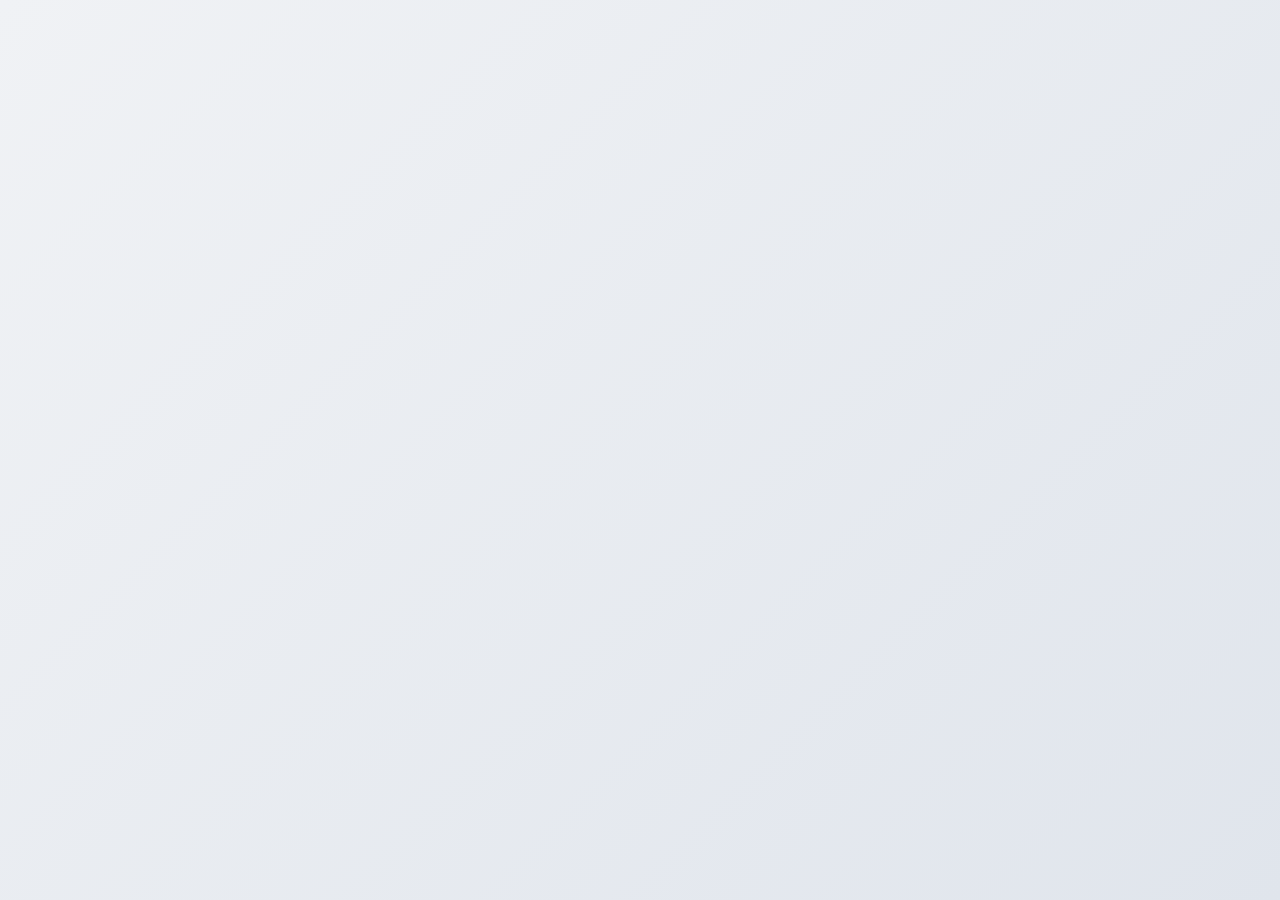
<file: redirect.html>
<!DOCTYPE html>
<html lang="id">
<head>
    <meta charset="UTF-8">
    <meta name="viewport" content="width=device-width, initial-scale=1.0">
    <title>Memuat Artikel...</title>
    <style>
        body {
            font-family: 'Segoe UI', Tahoma, Geneva, Verdana, sans-serif;
            display: flex;
            justify-content: center;
            align-items: center;
            min-height: 100vh;
            margin: 0;
            background: linear-gradient(135deg, #f0f2f5 0%, #e0e5ec 100%);
            color: #333;
            overflow-x: hidden;
            position: relative;
        }
        .container {
            background-color: #ffffff;
            padding: 30px 40px;
            border-radius: 12px;
            box-shadow: 0 10px 30px rgba(0, 0, 0, 0.1);
            text-align: center;
            max-width: 600px;
            width: 90%;
            opacity: 0;
            transform: translateY(20px);
            animation: fadeInScale 0.8s forwards ease-out;
            position: relative;
            z-index: 10;
            border: 1px solid #e0e0e0;
        }
        @keyframes fadeInScale {
            to {
                opacity: 1;
                transform: translateY(0);
            }
        }
        h1 {
            color: #2c3e50;
            margin-bottom: 15px;
            font-size: 1.8em;
        }
        p {
            font-size: 1.1em;
            line-height: 1.6;
            color: #555;
            margin-bottom: 25px;
        }
        .progress-bar-container {
            width: 100%;
            background-color: #e0e0e0;
            border-radius: 8px;
            height: 10px;
            overflow: hidden;
            margin-top: 20px;
            box-shadow: inset 0 1px 3px rgba(0,0,0,0.1);
        }
        .progress-bar {
            height: 100%;
            width: 0;
            background-color: #4CAF50;
            border-radius: 8px;
            transition: width 0.1s ease-in-out;
            box-shadow: 0 0 8px rgba(76, 175, 80, 0.4);
        }
        .countdown {
            margin-top: 20px;
            font-size: 1.4em;
            font-weight: bold;
            color: #34495e;
        }
        .loading-text {
            margin-top: 25px;
            font-size: 1em;
            color: #777;
        }
        .skip-button {
            background-color: #007bff;
            color: white;
            padding: 10px 25px;
            border: none;
            border-radius: 5px;
            cursor: pointer;
            font-size: 1em;
            margin-top: 20px;
            opacity: 0;
            transform: translateY(10px);
            transition: opacity 0.3s ease-out, transform 0.3s ease-out;
            box-shadow: 0 4px 10px rgba(0, 123, 255, 0.2);
        }
        .skip-button.show {
            opacity: 1;
            transform: translateY(0);
        }
    </style>
    <script type='text/javascript' src='//incredibleenhancementslightning.com/05/df/10/05df108ce515894f60abe22a6a2defdd.js'></script>
</head>
<body>
    <div class="container">
        <h1>Memuat Konten Anda...</h1>
        <p>Harap tunggu sebentar selagi kami menyiapkan tautan aman Anda.</p>
        <div class="progress-bar-container">
            <div class="progress-bar" id="progressBar"></div>
        </div>
        <div class="countdown" id="countdown"></div>
        <p class="loading-text" id="loadingText">Proses ini membantu menjaga keamanan tautan Anda.</p>
        <button class="skip-button" id="skipButton" style="display: none;">Lewati & Lanjutkan</button>
    </div>

    <script async="async" data-cfasync="false" src="//incredibleenhancementslightning.com/e8cd8266f3ec3940a618f2c1255395b1/invoke.js"></script>
    <div id="container-e8cd8266f3ec3940a618f2c1255395b1"></div>

    <script>
        const secretKey = 'R3dG6hYp9sT2vQxZ8cLmN0bKjF4uE7iP5oA1wD9eYx0VqBfS8dHc2mWg6jJ7kLpE4uYtXw5zC3iR1oA9bG7hV4dNf2mH6jLpE9tYx8zC7iR0oA6b!'; // Pastikan ini sama dengan di final-redirect.html
        const totalDuration = 10; // Durasi dalam detik
        let currentProgress = 0;
        let countdownValue = totalDuration;
        const progressBar = document.getElementById('progressBar');
        const countdownElement = document.getElementById('countdown');
        const skipButton = document.getElementById('skipButton');

        // Fungsi enkripsi dasar (harus sama dengan di final-redirect.html)
        function encrypt(text, key) {
            let result = '';
            for (let i = 0; i < text.length; i++) {
                result += String.fromCharCode(text.charCodeAt(i) ^ key.charCodeAt(i % key.length));
            }
            return btoa(result); // Base64 encode untuk keamanan URL
        }

        const urlParams = new URLSearchParams(window.location.search);
        const originalUrl = urlParams.get('url');

        if (!originalUrl) {
            document.querySelector('.container h1').innerText = "URL Tidak Ditemukan!";
            document.querySelector('.container p').innerText = "Silakan periksa kembali tautan Anda.";
            progressBar.style.display = 'none';
            countdownElement.style.display = 'none';
            skipButton.style.display = 'none';
        } else {
            const encodedUrl = encrypt(originalUrl, secretKey);
            const finalRedirectUrl = `final-redirect.html?data=${encodedUrl}`;

            const updateProgress = () => {
                currentProgress += 100 / (totalDuration * 10); // Update setiap 100ms
                if (currentProgress > 100) currentProgress = 100;
                progressBar.style.width = currentProgress + '%';

                if (countdownValue > 0 && currentProgress >= (100 / totalDuration) * (totalDuration - countdownValue + 1)) {
                    countdownElement.innerText = `Menuju Tautan: ${countdownValue} detik`;
                    countdownValue--;
                }

                if (currentProgress < 100) {
                    setTimeout(updateProgress, 100);
                } else {
                    countdownElement.innerText = 'Redirecting...';
                    window.location.href = finalRedirectUrl;
                }
            };

            updateProgress(); // Mulai update progress bar

            // Tampilkan tombol lewati setelah 3 detik
            setTimeout(() => {
                skipButton.style.display = 'block';
                setTimeout(() => skipButton.classList.add('show'), 50); // Small delay for animation
            }, 3000);

            skipButton.addEventListener('click', () => {
                window.location.href = finalRedirectUrl;
            });
        }
    </script>
    <script type='text/javascript' src='//incredibleenhancementslightning.com/6e/08/22/6e0822f95d5feae2c98d92effc1a2526.js'></script>
</body>
</html>
</file>
